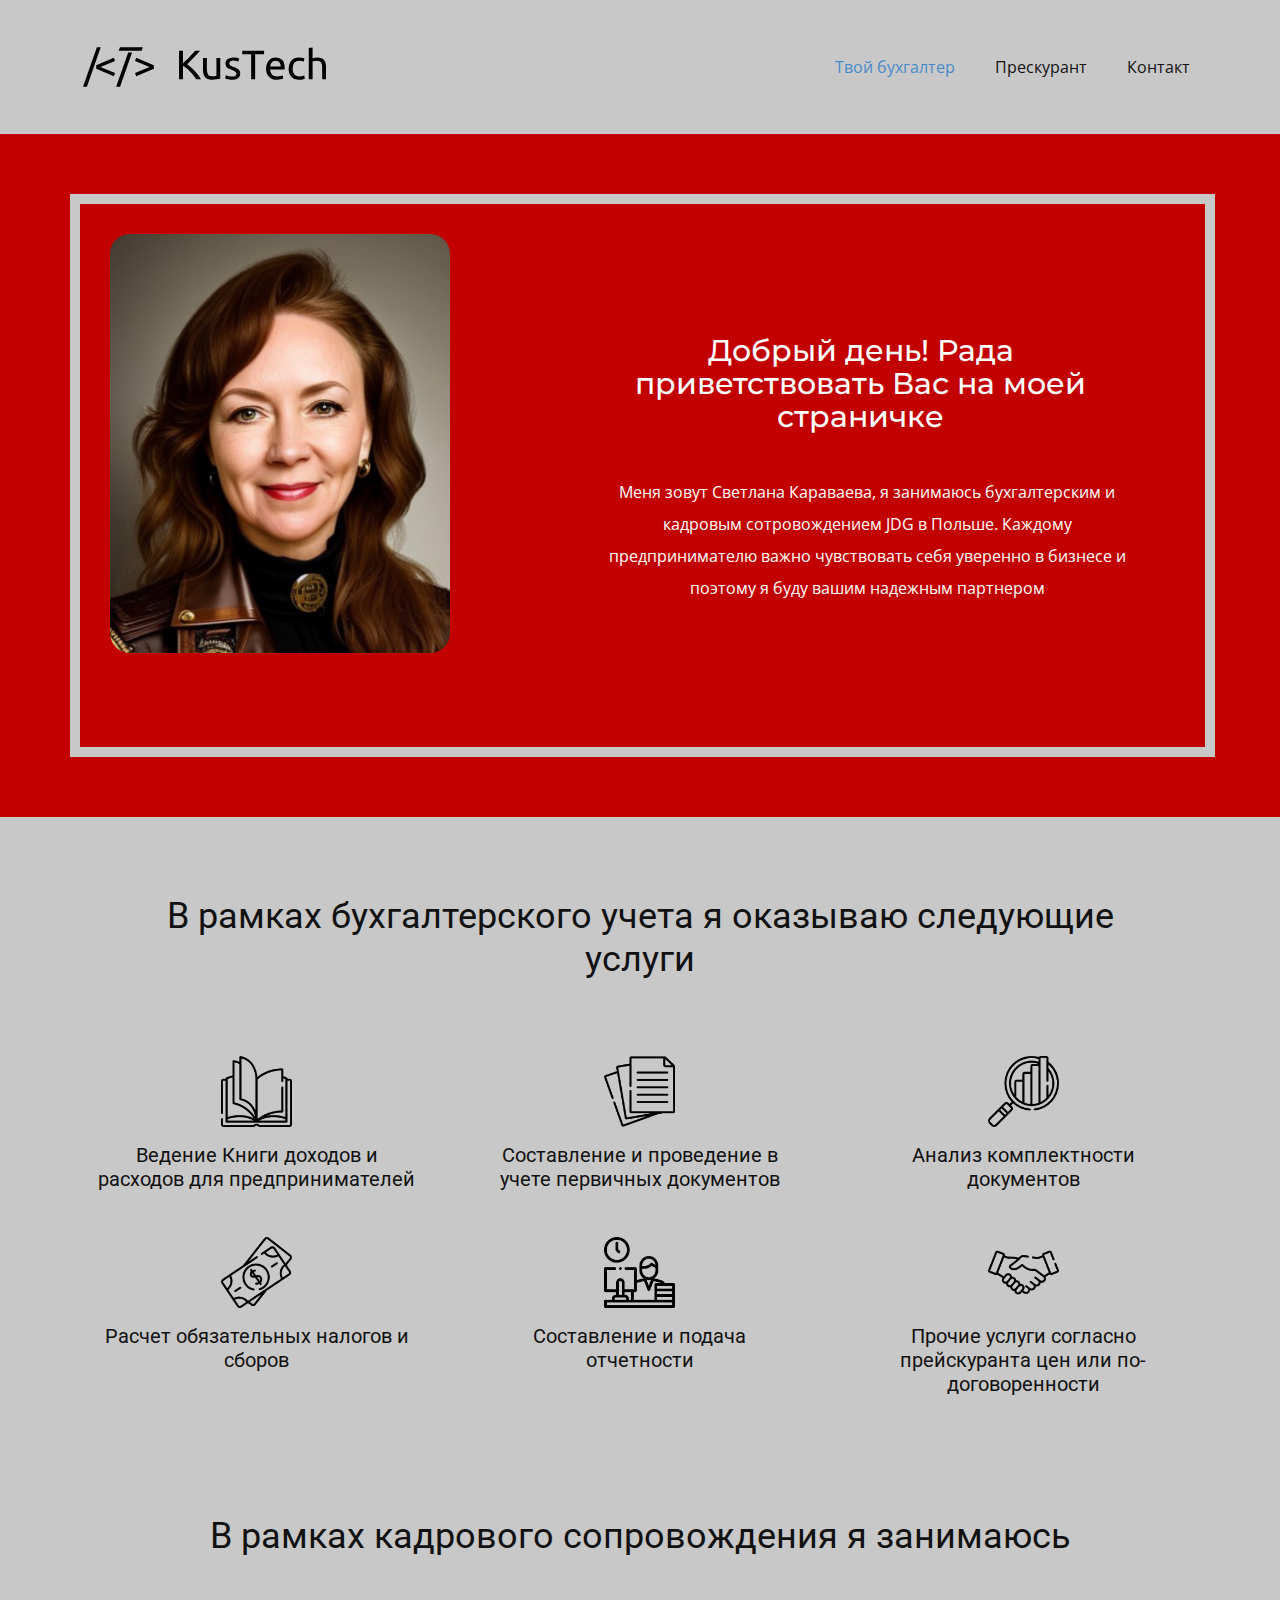
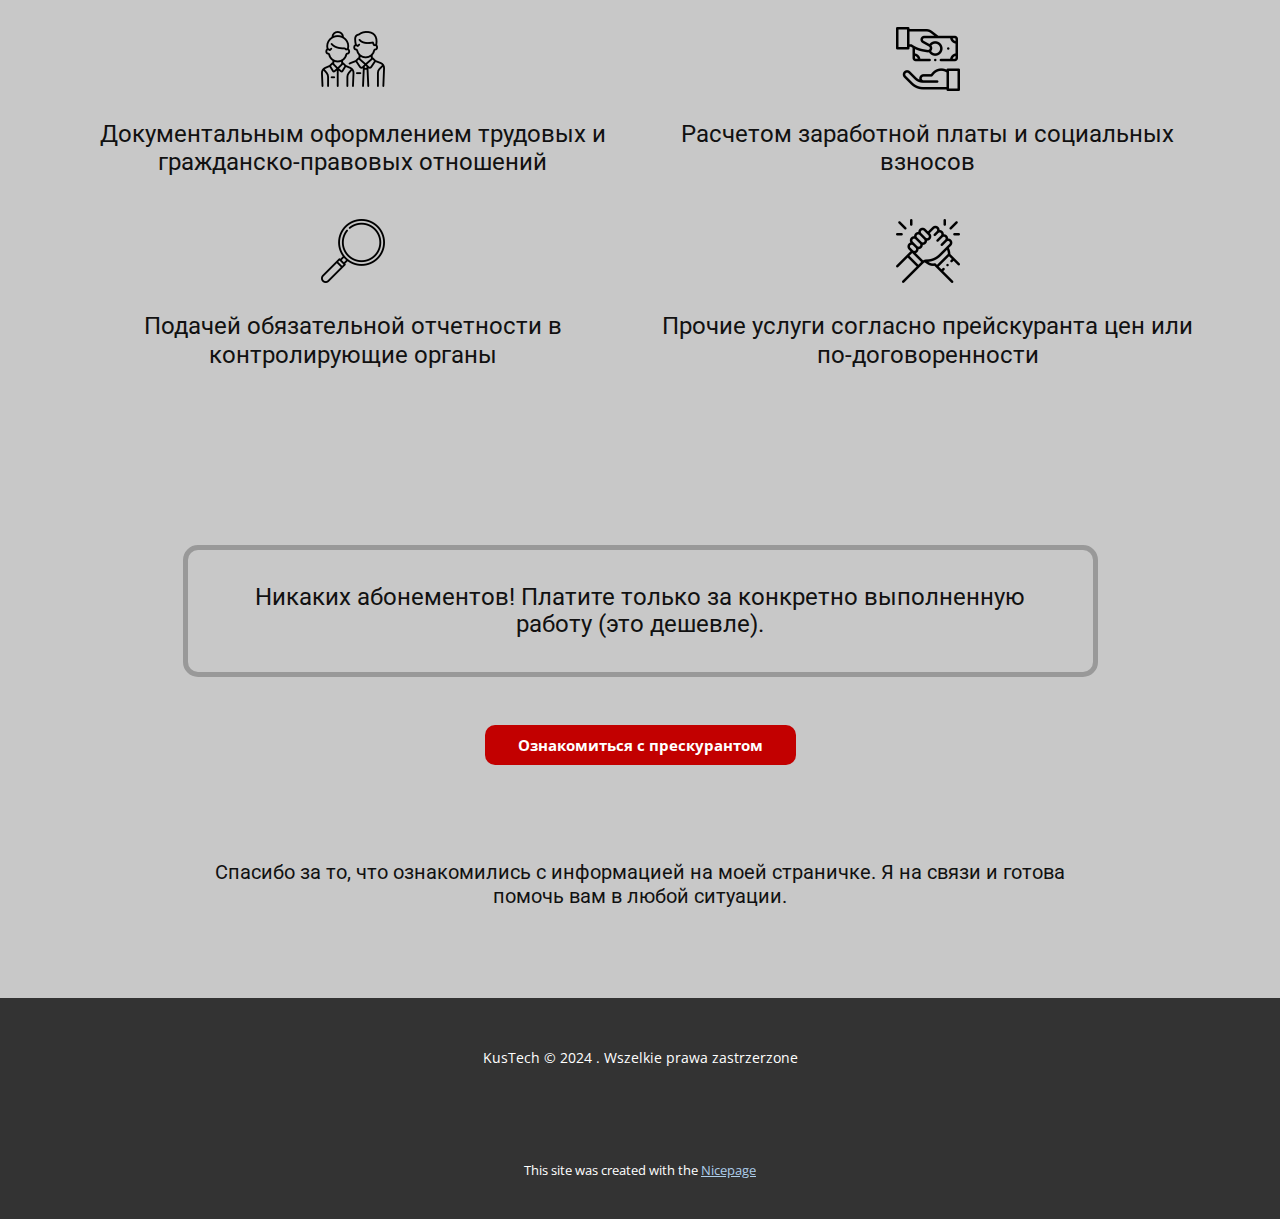
<file: index.html>
<!DOCTYPE html>
<html style="font-size: 16px;" lang="pl"><head>
    <meta name="viewport" content="width=device-width, initial-scale=1.0">
    <meta charset="utf-8">
    <meta name="keywords" content="​Добрый день! Рада приветствовать Вас на моей страничке, ​С ценами Вы можете ознакомиться ниже">
    <meta name="description" content="">
    <title>Твой бухгалтер</title>
    <link rel="stylesheet" href="nicepage.css" media="screen">
<link rel="stylesheet" href="index.css" media="screen">
    <script class="u-script" type="text/javascript" src="jquery-1.9.1.min.js" defer=""></script>
    <script class="u-script" type="text/javascript" src="nicepage.js" defer=""></script>
    <meta name="generator" content="Nicepage 6.20.0, nicepage.com">
    <link id="u-theme-google-font" rel="stylesheet" href="https://fonts.googleapis.com/css?family=Roboto:100,100i,300,300i,400,400i,500,500i,700,700i,900,900i|Open+Sans:300,300i,400,400i,500,500i,600,600i,700,700i,800,800i">
    <link id="u-page-google-font" rel="stylesheet" href="https://fonts.googleapis.com/css?family=Montserrat:100,100i,200,200i,300,300i,400,400i,500,500i,600,600i,700,700i,800,800i,900,900i">
    
    
    
    
    
    
    <script type="application/ld+json">{
		"@context": "http://schema.org",
		"@type": "Organization",
		"name": "",
		"url": "/",
		"logo": "images/kustech-auto-black.svg"
}</script>
    <meta name="theme-color" content="#478ac9">
    <meta property="og:title" content="Твой бухгалтер">
    <meta property="og:type" content="website">
    <link rel="canonical" href="/">
  <meta data-intl-tel-input-cdn-path="intlTelInput/"></head>
  <body data-home-page="https://website6371879.nicepage.io/Твой-бухгалтер.html?version=d1511f21-a489-b6e0-930d-5c57aea0eed2" data-home-page-title="Твой бухгалтер" data-path-to-root="./" data-include-products="false" class="u-body u-xl-mode" data-lang="pl"><header class="u-clearfix u-custom-color-1 u-header u-header" id="sec-e81c"><div class="u-clearfix u-sheet u-valign-middle-xs u-sheet-1">
        <a href="#" class="u-image u-logo u-image-1" data-image-width="300" data-image-height="129">
          <img src="images/kustech-auto-black.svg" class="u-logo-image u-logo-image-1">
        </a>
        <nav class="u-menu u-menu-dropdown u-offcanvas u-menu-1">
          <div class="menu-collapse" style="font-size: 1rem; letter-spacing: 0px;">
            <a class="u-button-style u-custom-left-right-menu-spacing u-custom-padding-bottom u-custom-top-bottom-menu-spacing u-nav-link u-text-active-palette-1-base u-text-hover-palette-2-base" href="#">
              <svg class="u-svg-link" viewBox="0 0 24 24"><use xlink:href="#menu-hamburger"></use></svg>
              <svg class="u-svg-content" version="1.1" id="menu-hamburger" viewBox="0 0 16 16" x="0px" y="0px" xmlns:xlink="http://www.w3.org/1999/xlink" xmlns="http://www.w3.org/2000/svg"><g><rect y="1" width="16" height="2"></rect><rect y="7" width="16" height="2"></rect><rect y="13" width="16" height="2"></rect>
</g></svg>
            </a>
          </div>
          <div class="u-nav-container">
            <ul class="u-nav u-unstyled u-nav-1"><li class="u-nav-item"><a class="u-button-style u-nav-link u-text-active-palette-1-base u-text-hover-palette-2-base" href="./" style="padding: 10px 20px;">Твой бухгалтер</a>
</li><li class="u-nav-item"><a class="u-button-style u-nav-link u-text-active-palette-1-base u-text-hover-palette-2-base" href="Прескурант.html" style="padding: 10px 20px;">Прескурант</a>
</li><li class="u-nav-item"><a class="u-button-style u-nav-link u-text-active-palette-1-base u-text-hover-palette-2-base" href="Контакт.html" style="padding: 10px 20px;">Контакт</a>
</li></ul>
          </div>
          <div class="u-nav-container-collapse">
            <div class="u-black u-container-style u-inner-container-layout u-opacity u-opacity-95 u-sidenav">
              <div class="u-inner-container-layout u-sidenav-overflow">
                <div class="u-menu-close"></div>
                <ul class="u-align-center u-nav u-popupmenu-items u-unstyled u-nav-2"><li class="u-nav-item"><a class="u-button-style u-nav-link" href="./">Твой бухгалтер</a>
</li><li class="u-nav-item"><a class="u-button-style u-nav-link" href="Прескурант.html">Прескурант</a>
</li><li class="u-nav-item"><a class="u-button-style u-nav-link" href="Контакт.html">Контакт</a>
</li></ul>
              </div>
            </div>
            <div class="u-black u-menu-overlay u-opacity u-opacity-70"></div>
          </div>
        </nav>
      </div></header>
    <section class="u-align-center u-clearfix u-container-align-center u-custom-color-2 u-section-1" id="carousel_7de6">
      <div class="u-clearfix u-sheet u-sheet-1">
        <div class="u-align-left u-border-10 u-border-custom-color-1 u-container-align-left u-container-align-left-lg u-container-align-left-md u-container-align-left-xl u-container-style u-expanded-width-md u-expanded-width-sm u-expanded-width-xs u-group u-shape-rectangle u-group-1">
          <div class="u-container-layout u-valign-top-md u-container-layout-1">
            <img class="u-image u-image-round u-radius u-image-1" src="images/IMG_5819.jpg" alt="" data-image-width="1170" data-image-height="1565">
            <h2 class="u-align-center u-custom-font u-font-montserrat u-text u-text-1"> Добрый день! Рада приветствовать Вас на моей страничке</h2>
            <p class="u-align-center u-text u-text-2"> Меня зовут Светлана Караваева, я занимаюсь бухгалтерским и кадровым&nbsp;сотровождением JDG в Польше. Каждому предпринимателю важно чувствовать себя&nbsp;уверенно в бизнесе и поэтому я буду вашим надежным партнером<br>
            </p>
          </div>
        </div>
      </div>
    </section>
    <section class="u-clearfix u-custom-color-1 u-section-2" id="sec-cb4b">
      <div class="u-clearfix u-sheet u-sheet-1">
        <h3 class="u-align-center u-text u-text-default u-text-1"> В рамках бухгалтерского учета я оказываю следующие услуги</h3>
        <div class="u-expanded-width u-list u-list-1">
          <div class="u-repeater u-repeater-1">
            <div class="u-container-style u-list-item u-repeater-item">
              <div class="u-container-layout u-similar-container u-valign-top u-container-layout-1"><span class="u-file-icon u-icon u-icon-1"><img src="images/2702134.png" alt=""></span>
                <h5 class="u-align-center u-text u-text-default u-text-2"> Ведение Книги доходов и расходов для предпринимателей</h5>
              </div>
            </div>
            <div class="u-container-style u-list-item u-repeater-item">
              <div class="u-container-layout u-similar-container u-valign-top u-container-layout-2"><span class="u-file-icon u-icon u-icon-2"><img src="images/2541979.png" alt=""></span>
                <h5 class="u-align-center u-text u-text-default u-text-3"> Составление и проведение в учете первичных документов</h5>
              </div>
            </div>
            <div class="u-container-style u-list-item u-repeater-item">
              <div class="u-container-layout u-similar-container u-valign-top u-container-layout-3"><span class="u-file-icon u-icon u-icon-3"><img src="images/998433.png" alt=""></span>
                <h5 class="u-align-center u-text u-text-default u-text-4"> Анализ комплектности документов</h5>
              </div>
            </div>
            <div class="u-container-style u-list-item u-repeater-item">
              <div class="u-container-layout u-similar-container u-valign-top u-container-layout-4"><span class="u-file-icon u-icon u-icon-4"><img src="images/2454282.png" alt=""></span>
                <h5 class="u-align-center u-text u-text-default u-text-5">Расчет обязательных налогов и сборов</h5>
              </div>
            </div>
            <div class="u-container-style u-list-item u-repeater-item">
              <div class="u-container-layout u-similar-container u-valign-top u-container-layout-5"><span class="u-file-icon u-icon u-icon-5"><img src="images/1584911.png" alt=""></span>
                <h5 class="u-align-center u-text u-text-default u-text-6"> Составление и подача отчетности</h5>
              </div>
            </div>
            <div class="u-container-style u-list-item u-repeater-item">
              <div class="u-container-layout u-similar-container u-valign-top u-container-layout-6"><span class="u-file-icon u-icon u-icon-6"><img src="images/3113031.png" alt=""></span>
                <h5 class="u-align-center u-text u-text-default u-text-7"> Прочие услуги согласно прейскуранта цен или по-договоренности</h5>
              </div>
            </div>
          </div>
        </div>
      </div>
    </section>
    <section class="u-clearfix u-custom-color-1 u-section-3" id="sec-be26">
      <div class="u-clearfix u-sheet u-sheet-1">
        <h3 class="u-align-center-sm u-align-center-xs u-text u-text-default u-text-1"> В рамках кадрового сопровождения я занимаюсь</h3>
        <div class="u-expanded-width u-list u-list-1">
          <div class="u-repeater u-repeater-1">
            <div class="u-container-style u-list-item u-repeater-item">
              <div class="u-container-layout u-similar-container u-valign-top u-container-layout-1"><span class="u-file-icon u-icon u-icon-1"><img src="images/554744.png" alt=""></span>
                <h4 class="u-align-center u-text u-text-default u-text-2"> Документальным оформлением трудовых и гражданско-правовых отношений</h4>
              </div>
            </div>
            <div class="u-container-style u-list-item u-repeater-item">
              <div class="u-container-layout u-similar-container u-valign-top u-container-layout-2"><span class="u-file-icon u-icon u-icon-2"><img src="images/2510727.png" alt=""></span>
                <h4 class="u-align-center u-text u-text-default u-text-3"> Расчетом заработной платы и социальных взносов</h4>
              </div>
            </div>
            <div class="u-container-style u-list-item u-repeater-item">
              <div class="u-container-layout u-similar-container u-valign-top u-container-layout-3"><span class="u-file-icon u-icon u-icon-3"><img src="images/2015241.png" alt=""></span>
                <h4 class="u-align-center u-text u-text-default u-text-4"> Подачей обязательной отчетности в контролирующие органы</h4>
              </div>
            </div>
            <div class="u-container-style u-list-item u-repeater-item">
              <div class="u-container-layout u-similar-container u-valign-top u-container-layout-4"><span class="u-file-icon u-icon u-icon-4"><img src="images/2597085.png" alt=""></span>
                <h4 class="u-align-center u-text u-text-default u-text-5"> Прочие услуги согласно прейскуранта цен или по-договоренности</h4>
              </div>
            </div>
          </div>
        </div>
      </div>
    </section>
    <section class="u-clearfix u-custom-color-1 u-section-4" id="sec-d4f7">
      <div class="u-clearfix u-sheet u-valign-middle-sm u-valign-middle-xs u-sheet-1">
        <div class="u-border-5 u-border-grey-40 u-container-align-center u-container-style u-expanded-width-sm u-expanded-width-xs u-group u-radius u-shape-round u-group-1">
          <div class="u-container-layout u-valign-middle u-container-layout-1">
            <h1 class="u-align-center u-text u-text-1"> Никаких абонементов! Платите только за конкретно выполненную работу (это дешевле).</h1>
          </div>
        </div>
        <a href="Прескурант.html" class="u-border-none u-btn u-btn-round u-button-style u-custom-color-2 u-hover-custom-color-2 u-radius u-btn-1">Ознакомиться с прескурантом</a>
        <h4 class="u-align-center u-text u-text-default u-text-2"> Спасибо за то, что ознакомились с информацией на моей страничке. Я на связи и готова <br>помочь вам в любой ситуации.
        </h4>
      </div>
    </section>
    
    
    
    <footer class="u-align-center u-clearfix u-container-align-center u-footer u-grey-80 u-footer" id="sec-0f86"><div class="u-clearfix u-sheet u-sheet-1">
        <p class="u-small-text u-text u-text-variant u-text-1"> KusTech ​©&nbsp;2024 . Wszelkie prawa zastrzerzone</p>
      </div></footer>
    <section class="u-backlink u-clearfix u-grey-80">
      <p class="u-text">
        <span>This site was created with the </span>
        <a class="u-link" href="https://nicepage.com/" target="_blank" rel="nofollow">
          <span>Nicepage</span>
        </a>
      </p>
    </section>
  
</body></html>
</file>
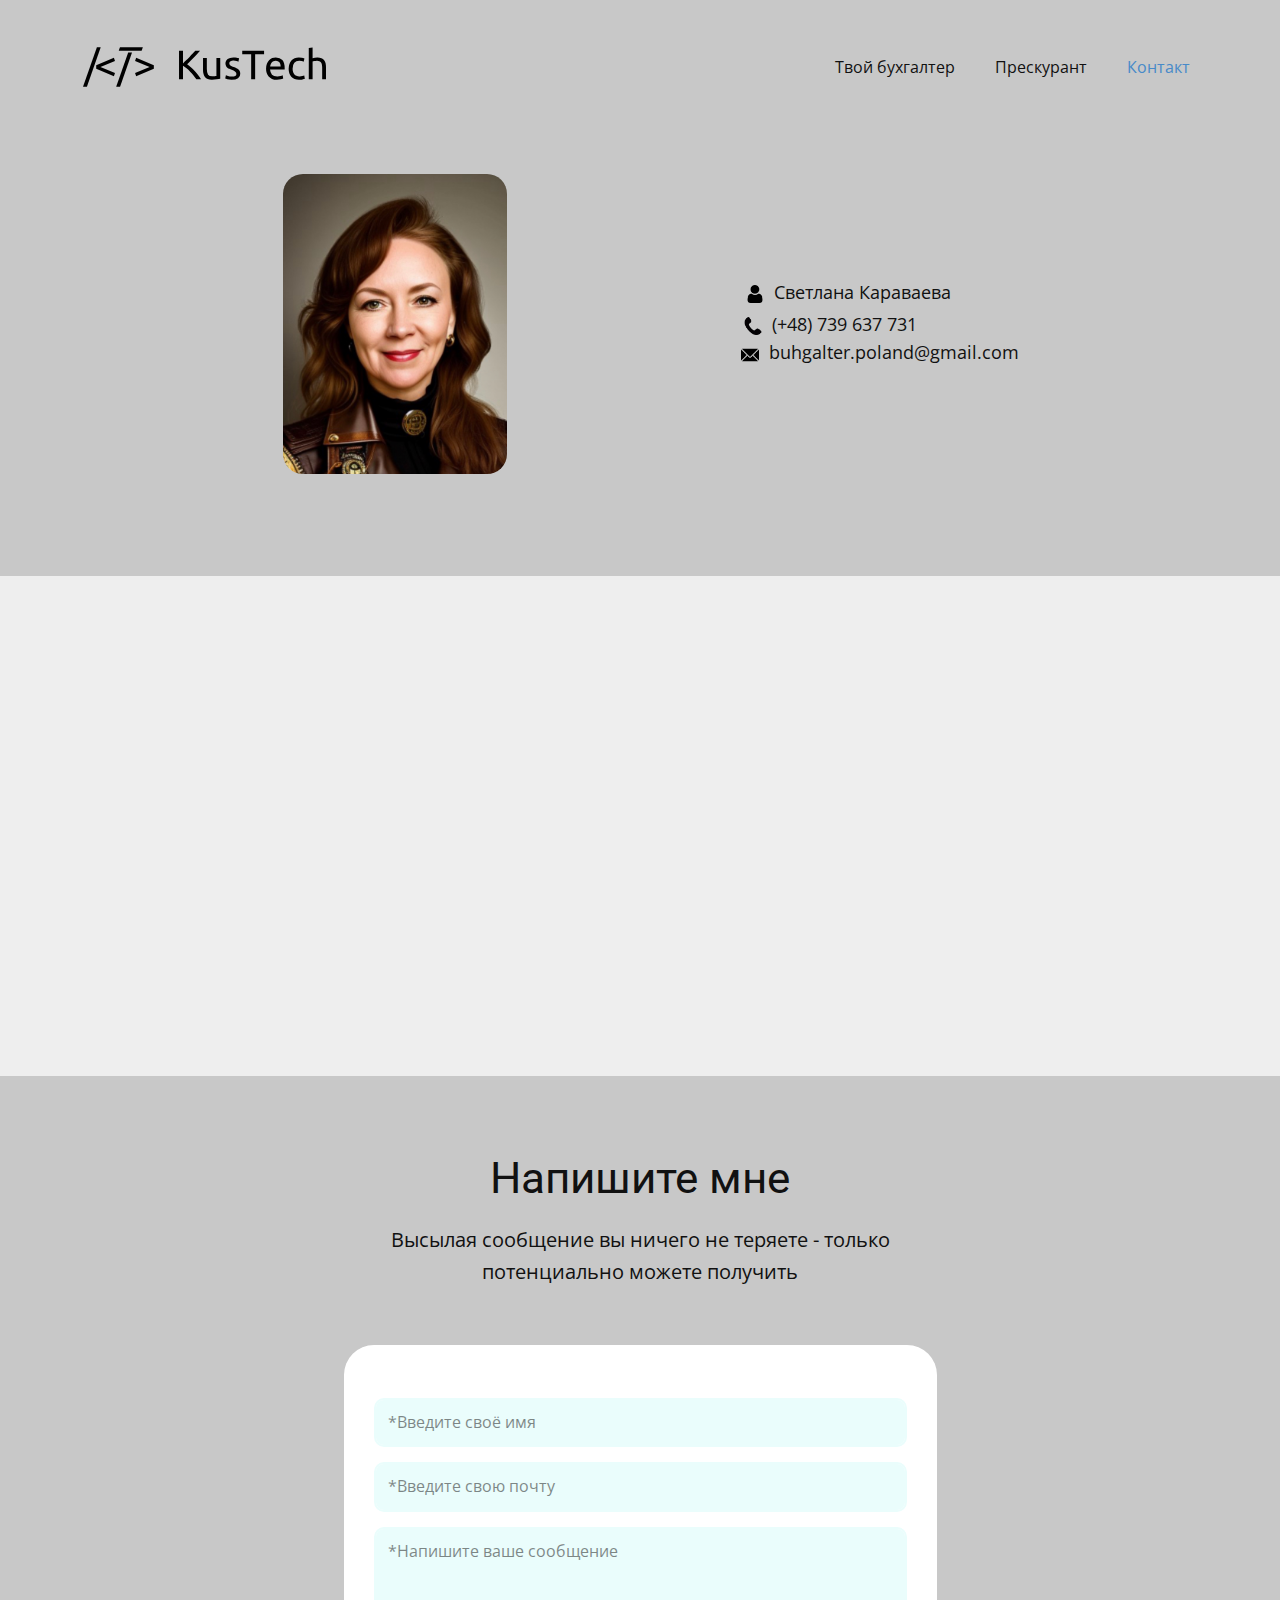
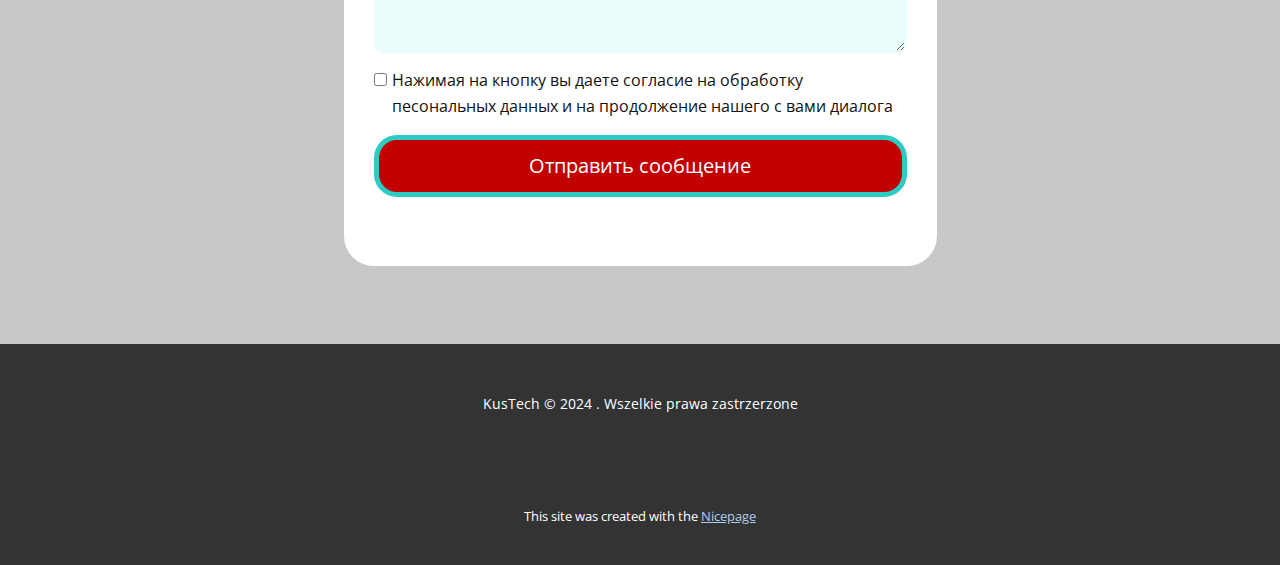
<file: Контакт.html>
<!DOCTYPE html>
<html style="font-size: 16px;" lang="pl"><head>
    <meta name="viewport" content="width=device-width, initial-scale=1.0">
    <meta charset="utf-8">
    <meta name="keywords" content="Напишите мне​">
    <meta name="description" content="">
    <title>Контакт</title>
    <link rel="stylesheet" href="nicepage.css" media="screen">
<link rel="stylesheet" href="Контакт.css" media="screen">
    <script class="u-script" type="text/javascript" src="jquery-1.9.1.min.js" defer=""></script>
    <script class="u-script" type="text/javascript" src="nicepage.js" defer=""></script>
    <meta name="generator" content="Nicepage 6.20.0, nicepage.com">
    <meta name="referrer" content="origin">
    <link id="u-theme-google-font" rel="stylesheet" href="https://fonts.googleapis.com/css?family=Roboto:100,100i,300,300i,400,400i,500,500i,700,700i,900,900i|Open+Sans:300,300i,400,400i,500,500i,600,600i,700,700i,800,800i">
    
    
    
    
    
    <script type="application/ld+json">{
		"@context": "http://schema.org",
		"@type": "Organization",
		"name": "",
		"logo": "images/kustech-auto-black.svg"
}</script>
    <meta name="theme-color" content="#478ac9">
    <meta property="og:title" content="Контакт">
    <meta property="og:type" content="website">
  <meta data-intl-tel-input-cdn-path="intlTelInput/"></head>
  <body data-path-to-root="./" data-include-products="false" class="u-body u-xl-mode" data-lang="pl"><header class="u-clearfix u-custom-color-1 u-header u-header" id="sec-e81c"><div class="u-clearfix u-sheet u-valign-middle-xs u-sheet-1">
        <a href="#" class="u-image u-logo u-image-1" data-image-width="300" data-image-height="129">
          <img src="images/kustech-auto-black.svg" class="u-logo-image u-logo-image-1">
        </a>
        <nav class="u-menu u-menu-dropdown u-offcanvas u-menu-1">
          <div class="menu-collapse" style="font-size: 1rem; letter-spacing: 0px;">
            <a class="u-button-style u-custom-left-right-menu-spacing u-custom-padding-bottom u-custom-top-bottom-menu-spacing u-nav-link u-text-active-palette-1-base u-text-hover-palette-2-base" href="#">
              <svg class="u-svg-link" viewBox="0 0 24 24"><use xlink:href="#menu-hamburger"></use></svg>
              <svg class="u-svg-content" version="1.1" id="menu-hamburger" viewBox="0 0 16 16" x="0px" y="0px" xmlns:xlink="http://www.w3.org/1999/xlink" xmlns="http://www.w3.org/2000/svg"><g><rect y="1" width="16" height="2"></rect><rect y="7" width="16" height="2"></rect><rect y="13" width="16" height="2"></rect>
</g></svg>
            </a>
          </div>
          <div class="u-nav-container">
            <ul class="u-nav u-unstyled u-nav-1"><li class="u-nav-item"><a class="u-button-style u-nav-link u-text-active-palette-1-base u-text-hover-palette-2-base" href="./" style="padding: 10px 20px;">Твой бухгалтер</a>
</li><li class="u-nav-item"><a class="u-button-style u-nav-link u-text-active-palette-1-base u-text-hover-palette-2-base" href="Прескурант.html" style="padding: 10px 20px;">Прескурант</a>
</li><li class="u-nav-item"><a class="u-button-style u-nav-link u-text-active-palette-1-base u-text-hover-palette-2-base" href="Контакт.html" style="padding: 10px 20px;">Контакт</a>
</li></ul>
          </div>
          <div class="u-nav-container-collapse">
            <div class="u-black u-container-style u-inner-container-layout u-opacity u-opacity-95 u-sidenav">
              <div class="u-inner-container-layout u-sidenav-overflow">
                <div class="u-menu-close"></div>
                <ul class="u-align-center u-nav u-popupmenu-items u-unstyled u-nav-2"><li class="u-nav-item"><a class="u-button-style u-nav-link" href="./">Твой бухгалтер</a>
</li><li class="u-nav-item"><a class="u-button-style u-nav-link" href="Прескурант.html">Прескурант</a>
</li><li class="u-nav-item"><a class="u-button-style u-nav-link" href="Контакт.html">Контакт</a>
</li></ul>
              </div>
            </div>
            <div class="u-black u-menu-overlay u-opacity u-opacity-70"></div>
          </div>
        </nav>
      </div></header>
    <section class="u-clearfix u-custom-color-1 u-section-1" id="sec-7e69">
      <div class="u-clearfix u-sheet u-sheet-1">
        <img class="u-image u-image-round u-radius u-image-1" src="images/IMG_5819.jpg" alt="" data-image-width="1170" data-image-height="1565">
        <p class="u-text u-text-default u-text-1"><span class="u-file-icon u-icon"><img src="images/1077114.png" alt=""></span>&nbsp; Светлана Караваева
        </p>
        <p class="u-text u-text-2"><span class="u-file-icon u-icon"><img src="images/1257.png" alt=""></span>&nbsp; (+48) 739 637 731
        </p>
        <p class="u-text u-text-default u-text-3"><span class="u-file-icon u-icon"><img src="images/542689.png" alt=""></span>&nbsp;​ buhgalter.poland@gmail.com
        </p>
      </div>
    </section>
    <section class="u-clearfix u-grey-light-2 u-typography-custom-page-typography-12--Map u-section-2" id="sec-318f">
      <div class="u-expanded u-grey-light-2 u-map">
        <div class="embed-responsive">
          <iframe class="embed-responsive-item" src="https://maps.google.com/maps?output=embed&amp;q=Powsi%C5%84ska%2031%2C%2002-903%20Warszawa&amp;t=m" data-map="[base64]"></iframe>
        </div>
      </div>
    </section>
    <section class="u-align-center u-clearfix u-container-align-center u-custom-color-1 u-section-3" id="carousel_2e0d">
      <div class="u-clearfix u-sheet u-valign-middle u-sheet-1">
        <h2 class="u-text u-text-default u-text-1">Напишите мне </h2>
        <p class="u-text u-text-2">Высылая сообщение вы ничего не теряете - только потенциально можете получить </p>
        <div class="u-align-center u-container-align-center u-container-style u-group u-radius-30 u-shape-round u-white u-group-1">
          <div class="u-container-layout u-container-layout-1">
            <div class="u-expanded-width u-form u-form-1">
              <form action="https://forms.nicepagesrv.com/v2/form/process" class="u-clearfix u-form-spacing-15 u-form-vertical u-inner-form" source="email" name="form" style="padding: 0px;">
                <div class="u-form-group u-form-name">
                  <label for="name-4c18" class="u-form-control-hidden u-label"></label>
                  <input type="text" placeholder="*Введите своё имя" id="name-4c18" name="name" class="u-border-2 u-border-palette-4-light-3 u-input u-input-rectangle u-palette-4-light-3 u-radius-10" required="">
                </div>
                <div class="u-form-email u-form-group">
                  <label for="email-4c18" class="u-form-control-hidden u-label"></label>
                  <input type="email" placeholder="*Введите свою почту" id="email-4c18" name="email" class="u-border-2 u-border-palette-4-light-3 u-input u-input-rectangle u-palette-4-light-3 u-radius-10" required="">
                </div>
                <div class="u-form-group u-form-message">
                  <label for="message-4c18" class="u-form-control-hidden u-label"></label>
                  <textarea placeholder="*Напишите ваше сообщение" rows="4" cols="50" id="message-4c18" name="message" class="u-border-2 u-border-palette-4-light-3 u-input u-input-rectangle u-palette-4-light-3 u-radius-10" required=""></textarea>
                </div>
                <div class="u-form-agree u-form-group u-form-group-4">
                  <label class="u-field-label"></label>
                  <input type="checkbox" id="agree-a472" name="agree" class="u-agree-checkbox u-field-input" required="">
                  <label for="agree-a472" class="u-block-3411-22 u-field-label" style="">Нажимая на кнопку вы даете согласие на обработку песональных данных и на продолжение нашего с вами диалога</label>
                </div>
                <div class="u-align-right u-form-group u-form-submit">
                  <a href="#" class="u-active-palette-4-light-1 u-border-5 u-border-active-palette-4-light-1 u-border-hover-palette-4-light-1 u-border-palette-4-base u-btn u-btn-round u-btn-submit u-button-style u-custom-color-2 u-hover-custom-color-2 u-radius u-btn-1">Отправить сообщение</a>
                  <input type="submit" value="submit" class="u-form-control-hidden">
                </div>
                <div class="u-form-send-message u-form-send-success"> Thank you! Your message has been sent. </div>
                <div class="u-form-send-error u-form-send-message"> Unable to send your message. Please fix errors then try again. </div>
                <input type="hidden" value="" name="recaptchaResponse">
                <input type="hidden" name="formServices" value="e59747b9-e959-cff0-6587-c3a100221edf">
              </form>
            </div>
          </div>
        </div>
      </div>
    </section>
    
    
    
    <footer class="u-align-center u-clearfix u-container-align-center u-footer u-grey-80 u-footer" id="sec-0f86"><div class="u-clearfix u-sheet u-sheet-1">
        <p class="u-small-text u-text u-text-variant u-text-1"> KusTech ​©&nbsp;2024 . Wszelkie prawa zastrzerzone</p>
      </div></footer>
    <section class="u-backlink u-clearfix u-grey-80">
      <p class="u-text">
        <span>This site was created with the </span>
        <a class="u-link" href="https://nicepage.com/" target="_blank" rel="nofollow">
          <span>Nicepage</span>
        </a>
      </p>
    </section>
  
</body></html>
</file>
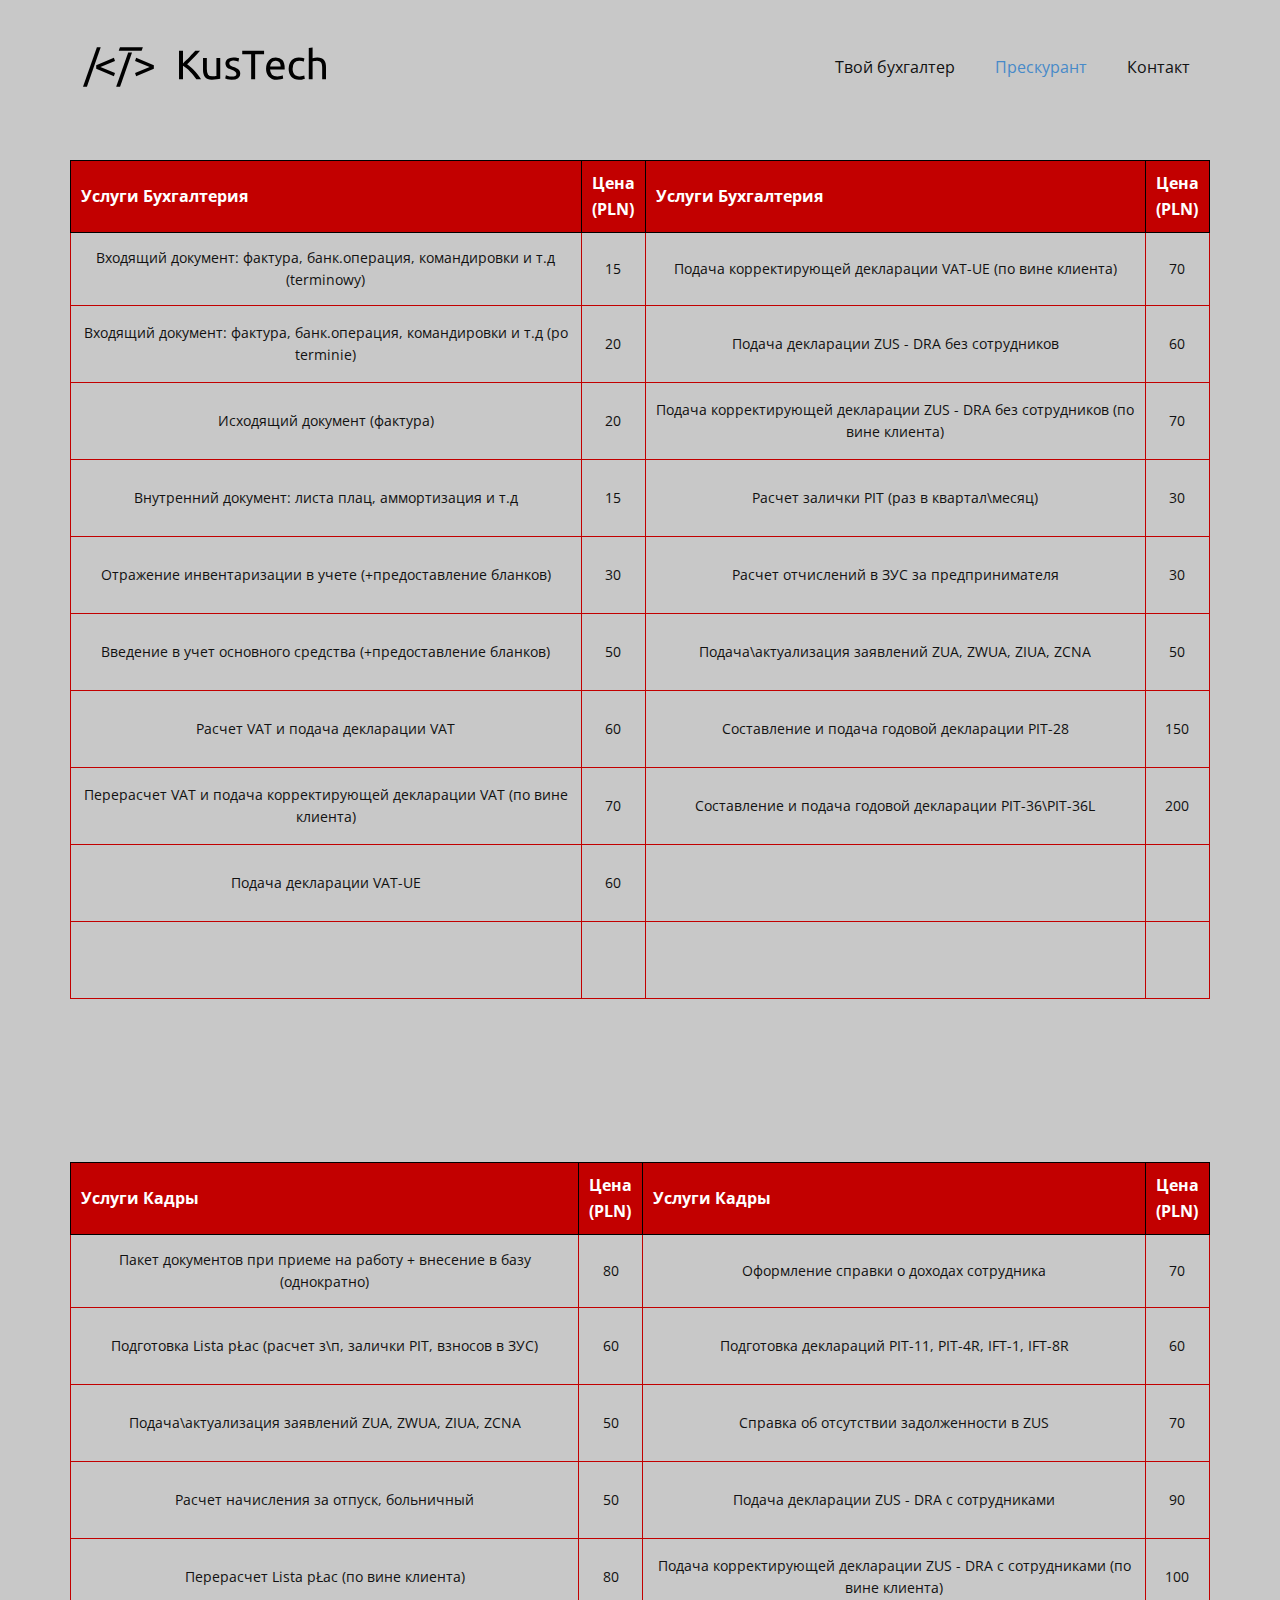
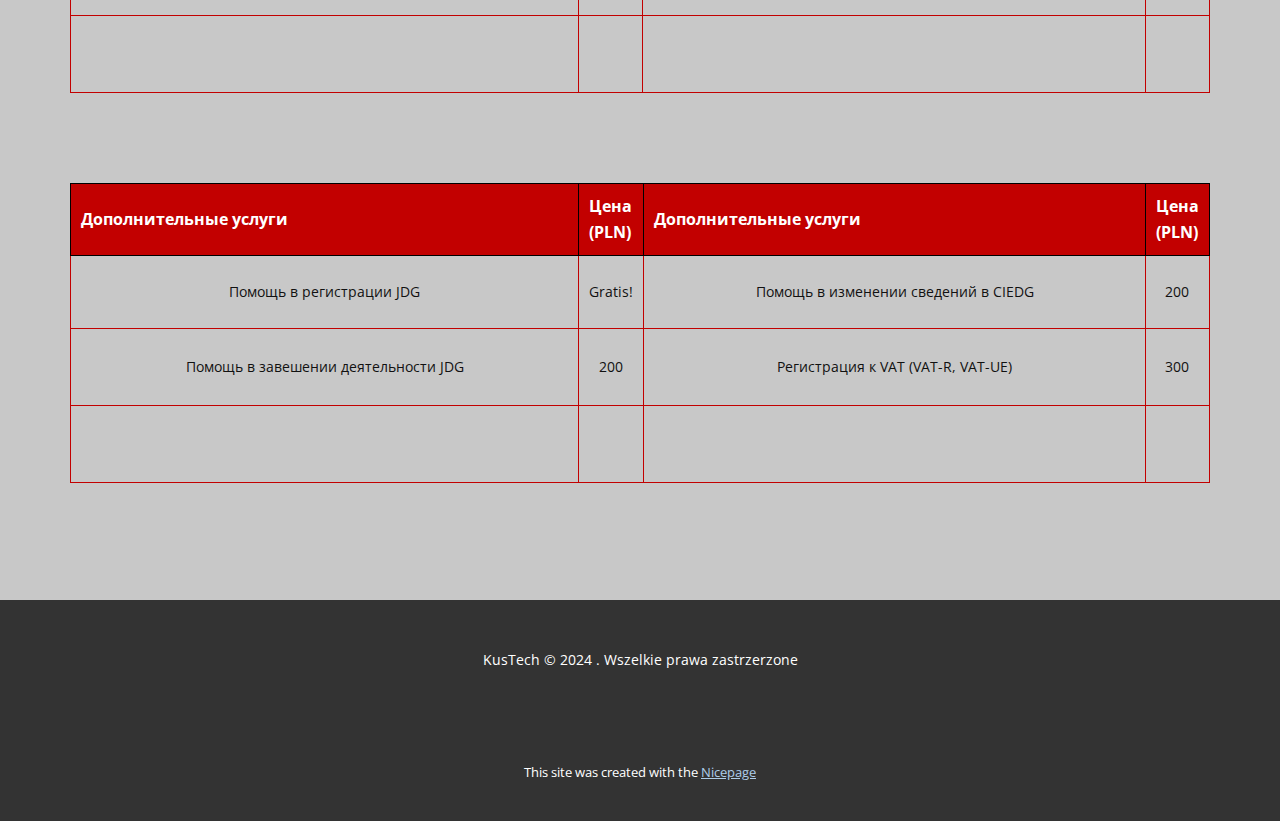
<file: Прескурант.html>
<!DOCTYPE html>
<html style="font-size: 16px;" lang="pl"><head>
    <meta name="viewport" content="width=device-width, initial-scale=1.0">
    <meta charset="utf-8">
    <meta name="keywords" content="">
    <meta name="description" content="">
    <title>Прескурант</title>
    <link rel="stylesheet" href="nicepage.css" media="screen">
<link rel="stylesheet" href="Прескурант.css" media="screen">
    <script class="u-script" type="text/javascript" src="jquery-1.9.1.min.js" defer=""></script>
    <script class="u-script" type="text/javascript" src="nicepage.js" defer=""></script>
    <meta name="generator" content="Nicepage 6.20.0, nicepage.com">
    <link id="u-theme-google-font" rel="stylesheet" href="https://fonts.googleapis.com/css?family=Roboto:100,100i,300,300i,400,400i,500,500i,700,700i,900,900i|Open+Sans:300,300i,400,400i,500,500i,600,600i,700,700i,800,800i">
    
    
    
    
    <script type="application/ld+json">{
		"@context": "http://schema.org",
		"@type": "Organization",
		"name": "",
		"logo": "images/kustech-auto-black.svg"
}</script>
    <meta name="theme-color" content="#478ac9">
    <meta property="og:title" content="Прескурант">
    <meta property="og:type" content="website">
  <meta data-intl-tel-input-cdn-path="intlTelInput/"></head>
  <body data-path-to-root="./" data-include-products="false" class="u-body u-xl-mode" data-lang="pl"><header class="u-clearfix u-custom-color-1 u-header u-header" id="sec-e81c"><div class="u-clearfix u-sheet u-valign-middle-xs u-sheet-1">
        <a href="#" class="u-image u-logo u-image-1" data-image-width="300" data-image-height="129">
          <img src="images/kustech-auto-black.svg" class="u-logo-image u-logo-image-1">
        </a>
        <nav class="u-menu u-menu-dropdown u-offcanvas u-menu-1">
          <div class="menu-collapse" style="font-size: 1rem; letter-spacing: 0px;">
            <a class="u-button-style u-custom-left-right-menu-spacing u-custom-padding-bottom u-custom-top-bottom-menu-spacing u-nav-link u-text-active-palette-1-base u-text-hover-palette-2-base" href="#">
              <svg class="u-svg-link" viewBox="0 0 24 24"><use xlink:href="#menu-hamburger"></use></svg>
              <svg class="u-svg-content" version="1.1" id="menu-hamburger" viewBox="0 0 16 16" x="0px" y="0px" xmlns:xlink="http://www.w3.org/1999/xlink" xmlns="http://www.w3.org/2000/svg"><g><rect y="1" width="16" height="2"></rect><rect y="7" width="16" height="2"></rect><rect y="13" width="16" height="2"></rect>
</g></svg>
            </a>
          </div>
          <div class="u-nav-container">
            <ul class="u-nav u-unstyled u-nav-1"><li class="u-nav-item"><a class="u-button-style u-nav-link u-text-active-palette-1-base u-text-hover-palette-2-base" href="./" style="padding: 10px 20px;">Твой бухгалтер</a>
</li><li class="u-nav-item"><a class="u-button-style u-nav-link u-text-active-palette-1-base u-text-hover-palette-2-base" href="Прескурант.html" style="padding: 10px 20px;">Прескурант</a>
</li><li class="u-nav-item"><a class="u-button-style u-nav-link u-text-active-palette-1-base u-text-hover-palette-2-base" href="Контакт.html" style="padding: 10px 20px;">Контакт</a>
</li></ul>
          </div>
          <div class="u-nav-container-collapse">
            <div class="u-black u-container-style u-inner-container-layout u-opacity u-opacity-95 u-sidenav">
              <div class="u-inner-container-layout u-sidenav-overflow">
                <div class="u-menu-close"></div>
                <ul class="u-align-center u-nav u-popupmenu-items u-unstyled u-nav-2"><li class="u-nav-item"><a class="u-button-style u-nav-link" href="./">Твой бухгалтер</a>
</li><li class="u-nav-item"><a class="u-button-style u-nav-link" href="Прескурант.html">Прескурант</a>
</li><li class="u-nav-item"><a class="u-button-style u-nav-link" href="Контакт.html">Контакт</a>
</li></ul>
              </div>
            </div>
            <div class="u-black u-menu-overlay u-opacity u-opacity-70"></div>
          </div>
        </nav>
      </div></header>
    <section class="u-align-center u-clearfix u-container-align-center u-custom-color-1 u-section-1" id="sec-3b79">
      <div class="u-clearfix u-sheet u-sheet-1">
        <div class="u-expanded-width u-table u-table-responsive u-table-1">
          <table class="u-table-entity u-table-entity-1">
            <colgroup>
              <col width="45.3%">
              <col width="5.1%">
              <col width="44.3%">
              <col width="5.3%">
            </colgroup>
            <thead class="u-black u-table-header u-table-header-1">
              <tr style="height: 65px;">
                <th class="u-border-1 u-border-black u-custom-color-2 u-table-cell u-table-cell-1">Услуги Бухгалтерия</th>
                <th class="u-border-1 u-border-black u-custom-color-2 u-table-cell u-table-cell-2">Цена (PLN)</th>
                <th class="u-border-1 u-border-black u-custom-color-2 u-table-cell u-table-cell-3"> Услуги Бухгалтерия</th>
                <th class="u-border-1 u-border-black u-custom-color-2 u-table-cell u-table-cell-4"> Цена (PLN)</th>
              </tr>
            </thead>
            <tbody class="u-align-center u-table-body u-table-body-1">
              <tr style="height: 73px;">
                <td class="u-border-1 u-border-custom-color-2 u-table-cell"> Входящий
  документ: фактура, банк.операция, командировки и т.д (terminowy) </td>
                <td class="u-border-1 u-border-custom-color-2 u-table-cell u-table-cell-6"> 15 </td>
                <td class="u-border-1 u-border-custom-color-2 u-table-cell"> Подача
  корректирующей декларации VAT-UE (по вине клиента) </td>
                <td class="u-border-1 u-border-custom-color-2 u-table-cell"> 70 </td>
              </tr>
              <tr style="height: 77px;">
                <td class="u-border-1 u-border-custom-color-2 u-table-cell"> Входящий
  документ: фактура, банк.операция, командировки и т.д (po terminie) </td>
                <td class="u-border-1 u-border-custom-color-2 u-table-cell u-table-cell-10"> 20 </td>
                <td class="u-border-1 u-border-custom-color-2 u-table-cell"> Подача
  декларации ZUS - DRA без сотрудников </td>
                <td class="u-border-1 u-border-custom-color-2 u-table-cell"> 60 </td>
              </tr>
              <tr style="height: 77px;">
                <td class="u-border-1 u-border-custom-color-2 u-table-cell"> Исходящий
  документ (фактура) </td>
                <td class="u-border-1 u-border-custom-color-2 u-table-cell u-table-cell-14"> 20</td>
                <td class="u-border-1 u-border-custom-color-2 u-table-cell"> Подача
  корректирующей декларации ZUS - DRA без сотрудников (по вине клиента) </td>
                <td class="u-border-1 u-border-custom-color-2 u-table-cell"> 70 </td>
              </tr>
              <tr style="height: 77px;">
                <td class="u-border-1 u-border-custom-color-2 u-table-cell"> Внутренний
  документ: листа плац, аммортизация и т.д </td>
                <td class="u-border-1 u-border-custom-color-2 u-table-cell u-table-cell-18"> 15 </td>
                <td class="u-border-1 u-border-custom-color-2 u-table-cell"> Расчет залички PIT (раз в квартал\месяц)</td>
                <td class="u-border-1 u-border-custom-color-2 u-table-cell"> 30 </td>
              </tr>
              <tr style="height: 77px;">
                <td class="u-border-1 u-border-custom-color-2 u-table-cell"> Отражение
  инвентаризации в учете (+предоставление бланков) </td>
                <td class="u-border-1 u-border-custom-color-2 u-table-cell"> 30 </td>
                <td class="u-border-1 u-border-custom-color-2 u-table-cell">Расчет отчислений в ЗУС за предпринимателя </td>
                <td class="u-border-1 u-border-custom-color-2 u-table-cell"> 30 </td>
              </tr>
              <tr style="height: 77px;">
                <td class="u-border-1 u-border-custom-color-2 u-table-cell"> Введение
  в учет основного средства (+предоставление бланков) </td>
                <td class="u-border-1 u-border-custom-color-2 u-table-cell"> 50 </td>
                <td class="u-border-1 u-border-custom-color-2 u-table-cell"> Подача\актуализация
  заявлений ZUA, ZWUA, ZIUA, ZCNA </td>
                <td class="u-border-1 u-border-custom-color-2 u-table-cell"> 50 </td>
              </tr>
              <tr style="height: 77px;">
                <td class="u-border-1 u-border-custom-color-2 u-table-cell"> Расчет
  VAT и подача декларации VAT </td>
                <td class="u-border-1 u-border-custom-color-2 u-table-cell"> 60 </td>
                <td class="u-border-1 u-border-custom-color-2 u-table-cell"> Составление
  и подача годовой декларации PIT-28 </td>
                <td class="u-border-1 u-border-custom-color-2 u-table-cell"> 150 </td>
              </tr>
              <tr style="height: 77px;">
                <td class="u-border-1 u-border-custom-color-2 u-table-cell"> Перерасчет
  VAT и подача корректирующей декларации VAT (по вине клиента) </td>
                <td class="u-border-1 u-border-custom-color-2 u-table-cell"> 70 </td>
                <td class="u-border-1 u-border-custom-color-2 u-table-cell"> Составление
  и подача годовой декларации PIT-36\PIT-36L </td>
                <td class="u-border-1 u-border-custom-color-2 u-table-cell"> 200 </td>
              </tr>
              <tr style="height: 77px;">
                <td class="u-border-1 u-border-custom-color-2 u-table-cell"> Подача
  декларации VAT-UE </td>
                <td class="u-border-1 u-border-custom-color-2 u-table-cell"> 60 </td>
                <td class="u-border-1 u-border-custom-color-2 u-table-cell"></td>
                <td class="u-border-1 u-border-custom-color-2 u-table-cell"></td>
              </tr>
              <tr style="height: 77px;">
                <td class="u-border-1 u-border-custom-color-2 u-table-cell"></td>
                <td class="u-border-1 u-border-custom-color-2 u-table-cell"></td>
                <td class="u-border-1 u-border-custom-color-2 u-table-cell"></td>
                <td class="u-border-1 u-border-custom-color-2 u-table-cell"></td>
              </tr>
            </tbody>
          </table>
        </div>
      </div>
    </section>
    <section class="u-align-center u-clearfix u-container-align-center u-custom-color-1 u-section-2" id="sec-0b25">
      <div class="u-clearfix u-sheet u-sheet-1">
        <div class="u-expanded-width u-table u-table-responsive u-table-1">
          <table class="u-table-entity u-table-entity-1">
            <colgroup>
              <col width="45%">
              <col width="5.4%">
              <col width="44.5%">
              <col width="5.1%">
            </colgroup>
            <thead class="u-black u-table-header u-table-header-1">
              <tr style="height: 65px;">
                <th class="u-border-1 u-border-black u-custom-color-2 u-table-cell u-table-cell-1">Услуги Кадры</th>
                <th class="u-border-1 u-border-black u-custom-color-2 u-table-cell u-table-cell-2">Цена (PLN)</th>
                <th class="u-border-1 u-border-black u-custom-color-2 u-table-cell u-table-cell-3"> Услуги Кадры</th>
                <th class="u-border-1 u-border-black u-custom-color-2 u-table-cell u-table-cell-4"> Цена (PLN)</th>
              </tr>
            </thead>
            <tbody class="u-align-center u-table-body u-table-body-1">
              <tr style="height: 73px;">
                <td class="u-border-1 u-border-custom-color-2 u-table-cell"> Пакет
  документов при приеме на работу + внесение в базу (однократно) </td>
                <td class="u-border-1 u-border-custom-color-2 u-table-cell u-table-cell-6">80</td>
                <td class="u-border-1 u-border-custom-color-2 u-table-cell"> Оформление
  справки о доходах сотрудника </td>
                <td class="u-border-1 u-border-custom-color-2 u-table-cell"> 70 </td>
              </tr>
              <tr style="height: 77px;">
                <td class="u-border-1 u-border-custom-color-2 u-table-cell"> Подготовка
  Lista pŁac (расчет з\п, залички PIT, взносов в ЗУС) </td>
                <td class="u-border-1 u-border-custom-color-2 u-table-cell u-table-cell-10">60</td>
                <td class="u-border-1 u-border-custom-color-2 u-table-cell"> Подготовка
  деклараций PIT-11, PIT-4R, IFT-1, IFT-8R </td>
                <td class="u-border-1 u-border-custom-color-2 u-table-cell"> 60 </td>
              </tr>
              <tr style="height: 77px;">
                <td class="u-border-1 u-border-custom-color-2 u-table-cell"> Подача\актуализация
  заявлений ZUA, ZWUA, ZIUA, ZCNA </td>
                <td class="u-border-1 u-border-custom-color-2 u-table-cell u-table-cell-14">50</td>
                <td class="u-border-1 u-border-custom-color-2 u-table-cell"> Справка
  об отсутствии задолженности в ZUS </td>
                <td class="u-border-1 u-border-custom-color-2 u-table-cell"> 70 </td>
              </tr>
              <tr style="height: 77px;">
                <td class="u-border-1 u-border-custom-color-2 u-table-cell"> Расчет
  начисления за отпуск, больничный </td>
                <td class="u-border-1 u-border-custom-color-2 u-table-cell u-table-cell-18">50</td>
                <td class="u-border-1 u-border-custom-color-2 u-table-cell"> Подача
  декларации ZUS - DRA с сотрудниками </td>
                <td class="u-border-1 u-border-custom-color-2 u-table-cell">90</td>
              </tr>
              <tr style="height: 77px;">
                <td class="u-border-1 u-border-custom-color-2 u-table-cell"> Перерасчет
  Lista pŁac (по вине клиента) </td>
                <td class="u-border-1 u-border-custom-color-2 u-table-cell">80</td>
                <td class="u-border-1 u-border-custom-color-2 u-table-cell"> Подача
  корректирующей декларации ZUS - DRA с сотрудниками (по вине клиента) </td>
                <td class="u-border-1 u-border-custom-color-2 u-table-cell"> 100</td>
              </tr>
              <tr style="height: 77px;">
                <td class="u-border-1 u-border-custom-color-2 u-table-cell"></td>
                <td class="u-border-1 u-border-custom-color-2 u-table-cell"></td>
                <td class="u-border-1 u-border-custom-color-2 u-table-cell"></td>
                <td class="u-border-1 u-border-custom-color-2 u-table-cell"></td>
              </tr>
            </tbody>
          </table>
        </div>
        <div class="u-expanded-width u-table u-table-responsive u-table-2">
          <table class="u-table-entity u-table-entity-2">
            <colgroup>
              <col width="45%">
              <col width="5.4%">
              <col width="44.4%">
              <col width="5.2%">
            </colgroup>
            <thead class="u-black u-table-header u-table-header-2">
              <tr style="height: 65px;">
                <th class="u-border-1 u-border-black u-custom-color-2 u-table-cell u-table-cell-29">Дополнительные услуги</th>
                <th class="u-border-1 u-border-black u-custom-color-2 u-table-cell u-table-cell-30">Цена (PLN)</th>
                <th class="u-border-1 u-border-black u-custom-color-2 u-table-cell u-table-cell-31"> Дополнительные услуги</th>
                <th class="u-border-1 u-border-black u-custom-color-2 u-table-cell u-table-cell-32"> Цена (PLN)</th>
              </tr>
            </thead>
            <tbody class="u-align-center u-table-body u-table-body-2">
              <tr style="height: 73px;">
                <td class="u-border-1 u-border-custom-color-2 u-table-cell"> Помощь в
  регистрации JDG </td>
                <td class="u-border-1 u-border-custom-color-2 u-table-cell u-table-cell-34">Gratis!</td>
                <td class="u-border-1 u-border-custom-color-2 u-table-cell"> Помощь в
  изменении сведений в CIEDG </td>
                <td class="u-border-1 u-border-custom-color-2 u-table-cell"> 200 </td>
              </tr>
              <tr style="height: 77px;">
                <td class="u-border-1 u-border-custom-color-2 u-table-cell"> Помощь в
  завешении деятельности JDG </td>
                <td class="u-border-1 u-border-custom-color-2 u-table-cell u-table-cell-38"> 200 </td>
                <td class="u-border-1 u-border-custom-color-2 u-table-cell"> Регистрация
  к VAT (VAT-R, VAT-UE) </td>
                <td class="u-border-1 u-border-custom-color-2 u-table-cell"> 300 </td>
              </tr>
              <tr style="height: 77px;">
                <td class="u-border-1 u-border-custom-color-2 u-table-cell"></td>
                <td class="u-border-1 u-border-custom-color-2 u-table-cell u-table-cell-42"></td>
                <td class="u-border-1 u-border-custom-color-2 u-table-cell"></td>
                <td class="u-border-1 u-border-custom-color-2 u-table-cell"></td>
              </tr>
            </tbody>
          </table>
        </div>
      </div>
    </section>
    
    
    
    <footer class="u-align-center u-clearfix u-container-align-center u-footer u-grey-80 u-footer" id="sec-0f86"><div class="u-clearfix u-sheet u-sheet-1">
        <p class="u-small-text u-text u-text-variant u-text-1"> KusTech ​©&nbsp;2024 . Wszelkie prawa zastrzerzone</p>
      </div></footer>
    <section class="u-backlink u-clearfix u-grey-80">
      <p class="u-text">
        <span>This site was created with the </span>
        <a class="u-link" href="https://nicepage.com/" target="_blank" rel="nofollow">
          <span>Nicepage</span>
        </a>
      </p>
    </section>
  
</body></html>
</file>
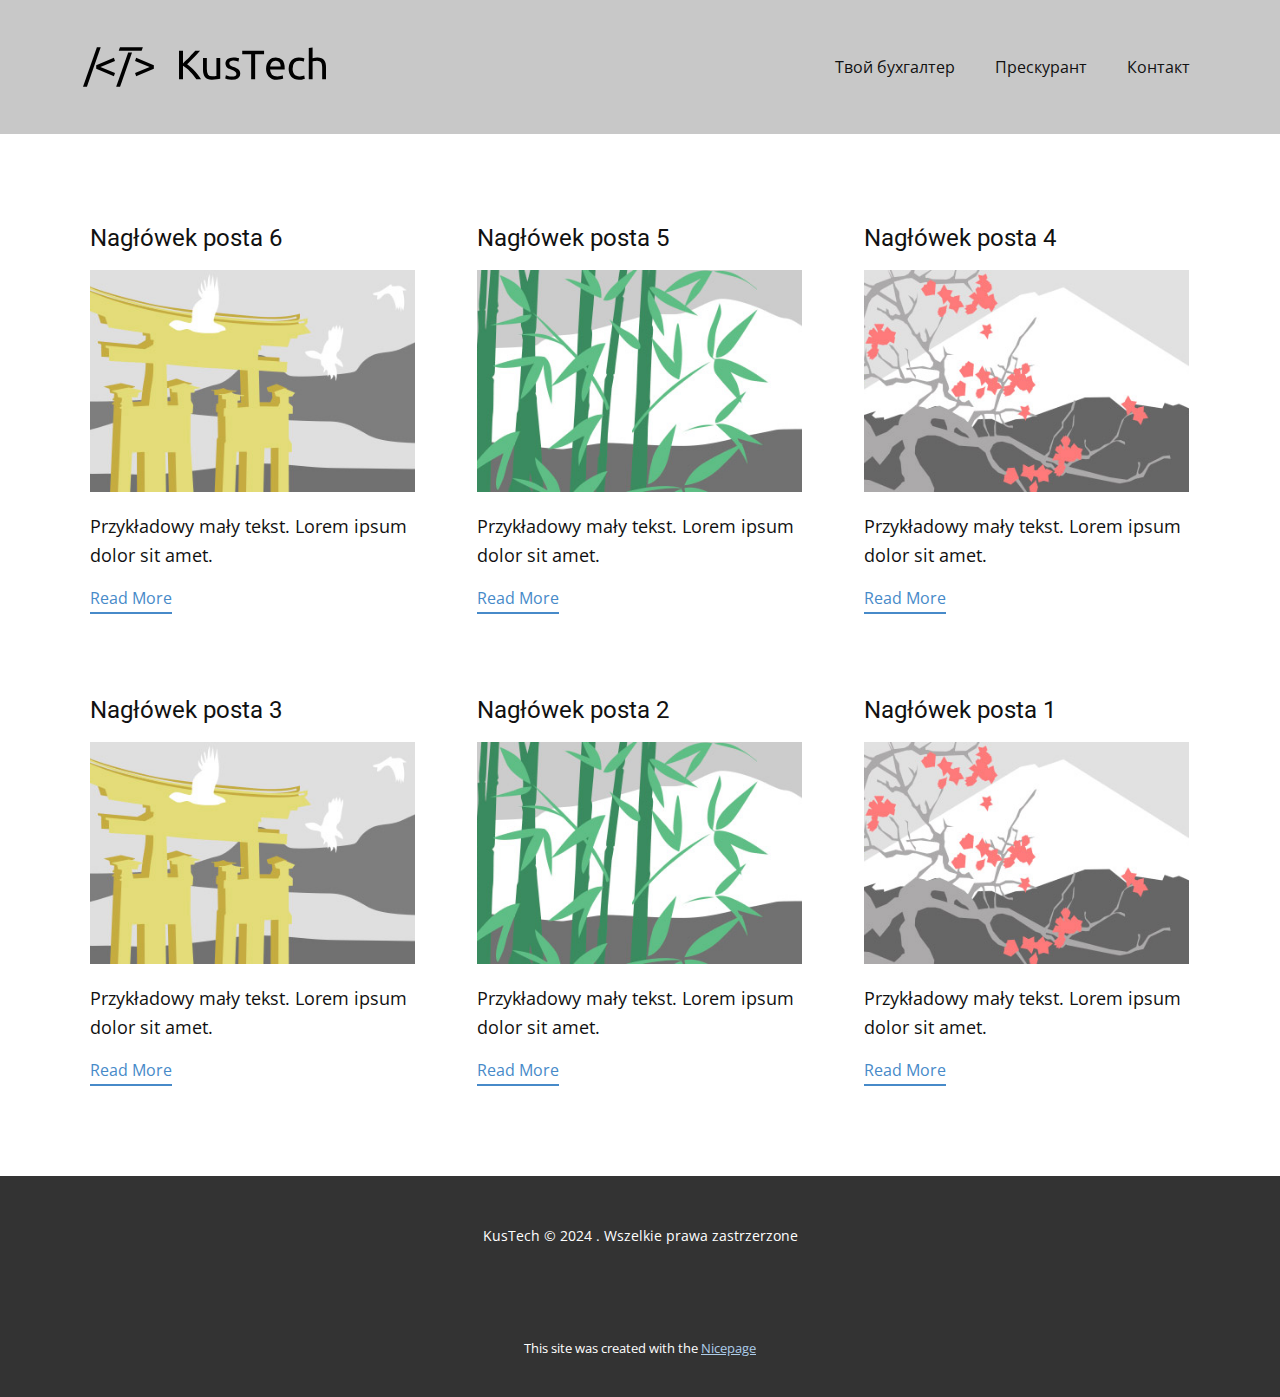
<file: blog/blog.html>
<!DOCTYPE html>
<html style="font-size: 16px;" lang="pl"><head>
    <meta name="viewport" content="width=device-width, initial-scale=1.0">
    <meta charset="utf-8">
    <meta name="keywords" content="">
    <meta name="description" content="">
    <title>Blog</title>
    <link rel="stylesheet" href="../nicepage.css" media="screen">
<link rel="stylesheet" href="../Blog-Template.css" media="screen">
    <script class="u-script" type="text/javascript" src="../jquery-1.9.1.min.js" defer=""></script>
    <script class="u-script" type="text/javascript" src="../nicepage.js" defer=""></script>
    <meta name="generator" content="Nicepage 6.20.0, nicepage.com">
    <link id="u-theme-google-font" rel="stylesheet" href="https://fonts.googleapis.com/css?family=Roboto:100,100i,300,300i,400,400i,500,500i,700,700i,900,900i|Open+Sans:300,300i,400,400i,500,500i,600,600i,700,700i,800,800i">
    
    
    
    <script type="application/ld+json">{
		"@context": "http://schema.org",
		"@type": "Organization",
		"name": "",
		"logo": "images/kustech-auto-black.svg"
}</script>
    <meta name="theme-color" content="#478ac9">
  <meta data-intl-tel-input-cdn-path="intlTelInput/"></head>
  <body data-path-to-root="./" data-include-products="false" class="u-body u-xl-mode" data-lang="pl"><header class="u-clearfix u-custom-color-1 u-header u-header" id="sec-e81c"><div class="u-clearfix u-sheet u-valign-middle-xs u-sheet-1">
        <a href="#" class="u-image u-logo u-image-1" data-image-width="300" data-image-height="129">
          <img src="../images/kustech-auto-black.svg" class="u-logo-image u-logo-image-1">
        </a>
        <nav class="u-menu u-menu-dropdown u-offcanvas u-menu-1">
          <div class="menu-collapse" style="font-size: 1rem; letter-spacing: 0px;">
            <a class="u-button-style u-custom-left-right-menu-spacing u-custom-padding-bottom u-custom-top-bottom-menu-spacing u-nav-link u-text-active-palette-1-base u-text-hover-palette-2-base" href="#">
              <svg class="u-svg-link" viewBox="0 0 24 24"><use xlink:href="#menu-hamburger"></use></svg>
              <svg class="u-svg-content" version="1.1" id="menu-hamburger" viewBox="0 0 16 16" x="0px" y="0px" xmlns:xlink="http://www.w3.org/1999/xlink" xmlns="http://www.w3.org/2000/svg"><g><rect y="1" width="16" height="2"></rect><rect y="7" width="16" height="2"></rect><rect y="13" width="16" height="2"></rect>
</g></svg>
            </a>
          </div>
          <div class="u-nav-container">
            <ul class="u-nav u-unstyled u-nav-1"><li class="u-nav-item"><a class="u-button-style u-nav-link u-text-active-palette-1-base u-text-hover-palette-2-base" href="../" style="padding: 10px 20px;">Твой бухгалтер</a>
</li><li class="u-nav-item"><a class="u-button-style u-nav-link u-text-active-palette-1-base u-text-hover-palette-2-base" href="../Прескурант.html" style="padding: 10px 20px;">Прескурант</a>
</li><li class="u-nav-item"><a class="u-button-style u-nav-link u-text-active-palette-1-base u-text-hover-palette-2-base" href="../Контакт.html" style="padding: 10px 20px;">Контакт</a>
</li></ul>
          </div>
          <div class="u-nav-container-collapse">
            <div class="u-black u-container-style u-inner-container-layout u-opacity u-opacity-95 u-sidenav">
              <div class="u-inner-container-layout u-sidenav-overflow">
                <div class="u-menu-close"></div>
                <ul class="u-align-center u-nav u-popupmenu-items u-unstyled u-nav-2"><li class="u-nav-item"><a class="u-button-style u-nav-link" href="../">Твой бухгалтер</a>
</li><li class="u-nav-item"><a class="u-button-style u-nav-link" href="../Прескурант.html">Прескурант</a>
</li><li class="u-nav-item"><a class="u-button-style u-nav-link" href="../Контакт.html">Контакт</a>
</li></ul>
              </div>
            </div>
            <div class="u-black u-menu-overlay u-opacity u-opacity-70"></div>
          </div>
        </nav>
      </div></header>
    <section class="u-clearfix u-section-1" id="sec-87cd">
      <div class="u-clearfix u-sheet u-valign-middle u-sheet-1"><!--blog--><!--blog_options_json--><!--{"type":"Recent","source":"","tags":"","count":""}--><!--/blog_options_json-->
        <div class="u-blog u-expanded-width u-repeater u-repeater-1"><!--blog_post-->
          <div class="u-blog-post u-container-style u-repeater-item u-white u-repeater-item-1">
            <div class="u-container-layout u-similar-container u-valign-top u-container-layout-1"><!--blog_post_header-->
              <h4 class="u-blog-control u-text u-text-1">
                <a class="u-post-header-link" href="../blog/post-5.html">Nagłówek posta 6 </a>
              </h4><!--/blog_post_header--><!--blog_post_image-->
              <a class="u-post-header-link" href="../blog/post-5.html"><img alt="" class="u-blog-control u-expanded-width u-image u-image-default u-image-1" src="../images/8ad73f3c.jpeg"></a><!--/blog_post_image--><!--blog_post_content-->
              <div class="u-blog-control u-post-content u-text u-text-2 fr-view">Przykładowy mały tekst. Lorem ipsum dolor sit amet.</div><!--/blog_post_content--><!--blog_post_readmore-->
              <a href="../blog/post-5.html" class="u-blog-control u-border-2 u-border-palette-1-base u-btn u-btn-rectangle u-button-style u-none u-btn-1"><!--blog_post_readmore_content--><!--options_json--><!--{"content":"Read More","defaultValue":"Dowiedz się więcej"}--><!--/options_json-->Read More<!--/blog_post_readmore_content--></a><!--/blog_post_readmore-->
            </div>
          </div><div class="u-blog-post u-container-style u-repeater-item u-video-cover u-white">
            <div class="u-container-layout u-similar-container u-valign-top u-container-layout-2"><!--blog_post_header-->
              <h4 class="u-blog-control u-text u-text-3">
                <a class="u-post-header-link" href="../blog/post-4.html">Nagłówek posta 5 </a>
              </h4><!--/blog_post_header--><!--blog_post_image-->
              <a class="u-post-header-link" href="../blog/post-4.html"><img alt="" class="u-blog-control u-expanded-width u-image u-image-default u-image-2" src="../images/68f64b9d.jpeg"></a><!--/blog_post_image--><!--blog_post_content-->
              <div class="u-blog-control u-post-content u-text u-text-4 fr-view">Przykładowy mały tekst. Lorem ipsum dolor sit amet.</div><!--/blog_post_content--><!--blog_post_readmore-->
              <a href="../blog/post-4.html" class="u-blog-control u-border-2 u-border-palette-1-base u-btn u-btn-rectangle u-button-style u-none u-btn-2"><!--blog_post_readmore_content--><!--options_json--><!--{"content":"Read More","defaultValue":"Dowiedz się więcej"}--><!--/options_json-->Read More<!--/blog_post_readmore_content--></a><!--/blog_post_readmore-->
            </div>
          </div><div class="u-blog-post u-container-style u-repeater-item u-video-cover u-white">
            <div class="u-container-layout u-similar-container u-valign-top u-container-layout-3"><!--blog_post_header-->
              <h4 class="u-blog-control u-text u-text-5">
                <a class="u-post-header-link" href="../blog/post-3.html">Nagłówek posta 4 </a>
              </h4><!--/blog_post_header--><!--blog_post_image-->
              <a class="u-post-header-link" href="../blog/post-3.html"><img alt="" class="u-blog-control u-expanded-width u-image u-image-default u-image-3" src="../images/0fd3416c.jpeg"></a><!--/blog_post_image--><!--blog_post_content-->
              <div class="u-blog-control u-post-content u-text u-text-6 fr-view">Przykładowy mały tekst. Lorem ipsum dolor sit amet.</div><!--/blog_post_content--><!--blog_post_readmore-->
              <a href="../blog/post-3.html" class="u-blog-control u-border-2 u-border-palette-1-base u-btn u-btn-rectangle u-button-style u-none u-btn-3"><!--blog_post_readmore_content--><!--options_json--><!--{"content":"Read More","defaultValue":"Dowiedz się więcej"}--><!--/options_json-->Read More<!--/blog_post_readmore_content--></a><!--/blog_post_readmore-->
            </div>
          </div><div class="u-blog-post u-container-style u-repeater-item u-white u-repeater-item-1">
            <div class="u-container-layout u-similar-container u-valign-top u-container-layout-1"><!--blog_post_header-->
              <h4 class="u-blog-control u-text u-text-1">
                <a class="u-post-header-link" href="../blog/post-2.html">Nagłówek posta 3 </a>
              </h4><!--/blog_post_header--><!--blog_post_image-->
              <a class="u-post-header-link" href="../blog/post-2.html"><img alt="" class="u-blog-control u-expanded-width u-image u-image-default u-image-1" src="../images/8ad73f3c.jpeg"></a><!--/blog_post_image--><!--blog_post_content-->
              <div class="u-blog-control u-post-content u-text u-text-2 fr-view">Przykładowy mały tekst. Lorem ipsum dolor sit amet.</div><!--/blog_post_content--><!--blog_post_readmore-->
              <a href="../blog/post-2.html" class="u-blog-control u-border-2 u-border-palette-1-base u-btn u-btn-rectangle u-button-style u-none u-btn-1"><!--blog_post_readmore_content--><!--options_json--><!--{"content":"Read More","defaultValue":"Dowiedz się więcej"}--><!--/options_json-->Read More<!--/blog_post_readmore_content--></a><!--/blog_post_readmore-->
            </div>
          </div><div class="u-blog-post u-container-style u-repeater-item u-video-cover u-white">
            <div class="u-container-layout u-similar-container u-valign-top u-container-layout-2"><!--blog_post_header-->
              <h4 class="u-blog-control u-text u-text-3">
                <a class="u-post-header-link" href="../blog/post-1.html">Nagłówek posta 2 </a>
              </h4><!--/blog_post_header--><!--blog_post_image-->
              <a class="u-post-header-link" href="../blog/post-1.html"><img alt="" class="u-blog-control u-expanded-width u-image u-image-default u-image-2" src="../images/68f64b9d.jpeg"></a><!--/blog_post_image--><!--blog_post_content-->
              <div class="u-blog-control u-post-content u-text u-text-4 fr-view">Przykładowy mały tekst. Lorem ipsum dolor sit amet.</div><!--/blog_post_content--><!--blog_post_readmore-->
              <a href="../blog/post-1.html" class="u-blog-control u-border-2 u-border-palette-1-base u-btn u-btn-rectangle u-button-style u-none u-btn-2"><!--blog_post_readmore_content--><!--options_json--><!--{"content":"Read More","defaultValue":"Dowiedz się więcej"}--><!--/options_json-->Read More<!--/blog_post_readmore_content--></a><!--/blog_post_readmore-->
            </div>
          </div><div class="u-blog-post u-container-style u-repeater-item u-video-cover u-white">
            <div class="u-container-layout u-similar-container u-valign-top u-container-layout-3"><!--blog_post_header-->
              <h4 class="u-blog-control u-text u-text-5">
                <a class="u-post-header-link" href="../blog/post.html">Nagłówek posta 1 </a>
              </h4><!--/blog_post_header--><!--blog_post_image-->
              <a class="u-post-header-link" href="../blog/post.html"><img alt="" class="u-blog-control u-expanded-width u-image u-image-default u-image-3" src="../images/0fd3416c.jpeg"></a><!--/blog_post_image--><!--blog_post_content-->
              <div class="u-blog-control u-post-content u-text u-text-6 fr-view">Przykładowy mały tekst. Lorem ipsum dolor sit amet.</div><!--/blog_post_content--><!--blog_post_readmore-->
              <a href="../blog/post.html" class="u-blog-control u-border-2 u-border-palette-1-base u-btn u-btn-rectangle u-button-style u-none u-btn-3"><!--blog_post_readmore_content--><!--options_json--><!--{"content":"Read More","defaultValue":"Dowiedz się więcej"}--><!--/options_json-->Read More<!--/blog_post_readmore_content--></a><!--/blog_post_readmore-->
            </div>
          </div><!--/blog_post--><!--blog_post-->
          <!--/blog_post--><!--blog_post-->
          <!--/blog_post-->
        </div><!--/blog-->
      </div>
    </section>
    
    
    
    <footer class="u-align-center u-clearfix u-container-align-center u-footer u-grey-80 u-footer" id="sec-0f86"><div class="u-clearfix u-sheet u-sheet-1">
        <p class="u-small-text u-text u-text-variant u-text-1"> KusTech ​©&nbsp;2024 . Wszelkie prawa zastrzerzone</p>
      </div></footer>
    <section class="u-backlink u-clearfix u-grey-80">
      <p class="u-text">
        <span>This site was created with the </span>
        <a class="u-link" href="https://nicepage.com/" target="_blank" rel="nofollow">
          <span>Nicepage</span>
        </a>
      </p>
    </section>
  
</body></html>
</file>
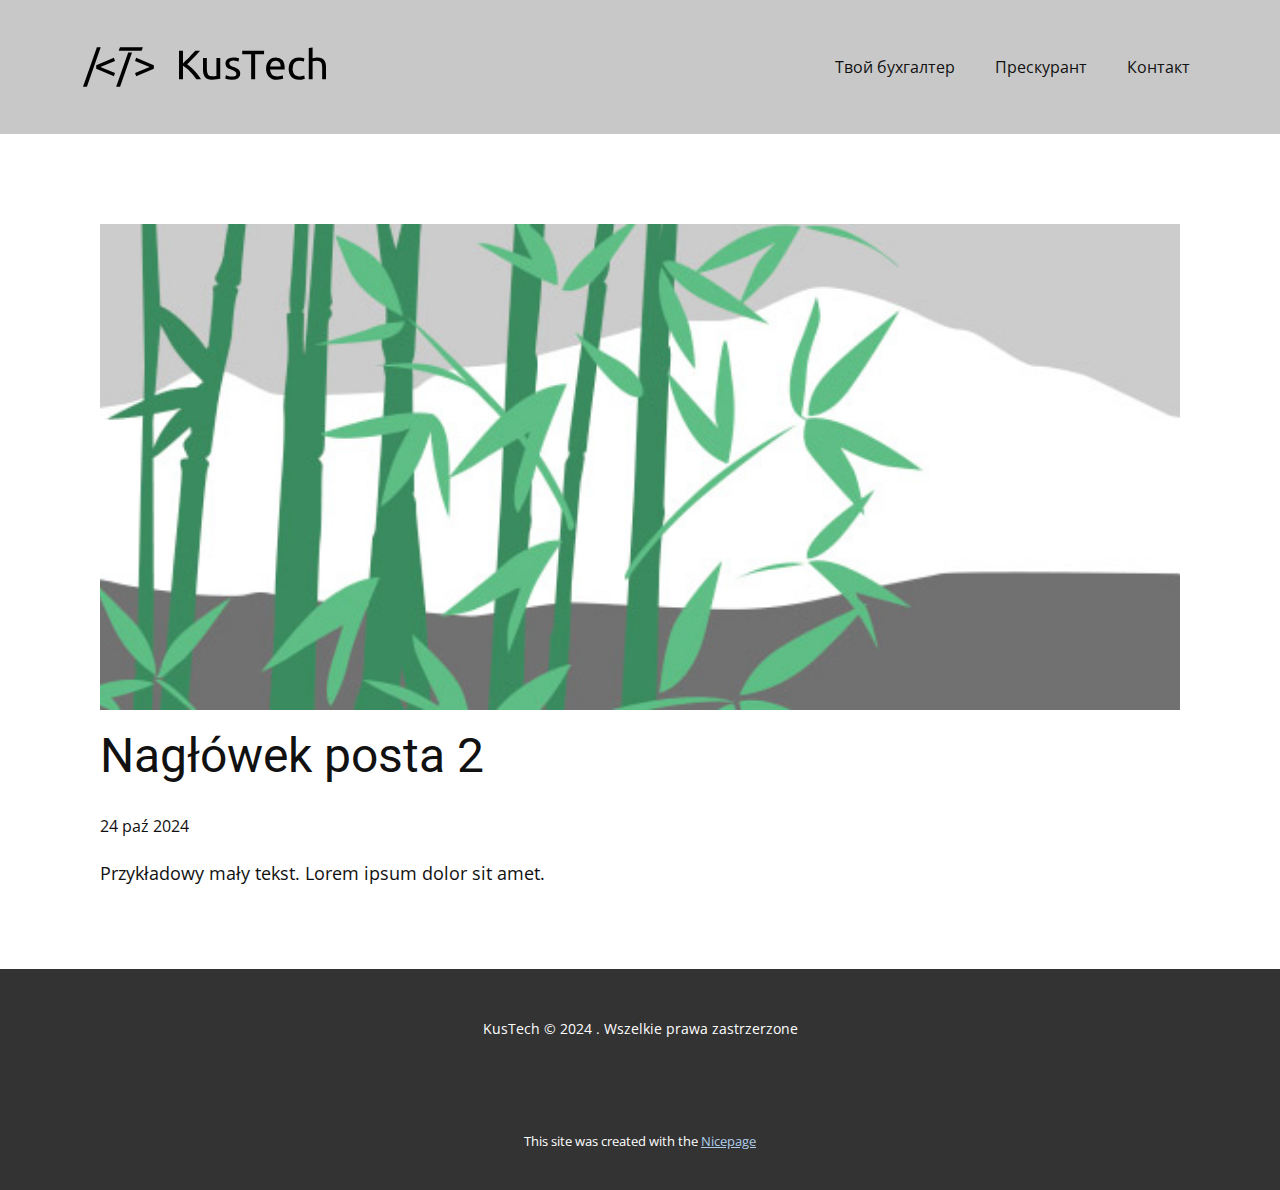
<file: blog/post-1.html>
<!DOCTYPE html>
<html style="font-size: 16px;" lang="pl"><head>
    <meta name="viewport" content="width=device-width, initial-scale=1.0">
    <meta charset="utf-8">
    <meta name="keywords" content="Nagłówek posta 1">
    <meta name="description" content="">
    <title>Nagłówek posta 2 </title>
    <link rel="stylesheet" href="../nicepage.css" media="screen">
<link rel="stylesheet" href="../Post-Template.css" media="screen">
    <script class="u-script" type="text/javascript" src="../jquery-1.9.1.min.js" defer=""></script>
    <script class="u-script" type="text/javascript" src="../nicepage.js" defer=""></script>
    <meta name="generator" content="Nicepage 6.20.0, nicepage.com">
    <link id="u-theme-google-font" rel="stylesheet" href="https://fonts.googleapis.com/css?family=Roboto:100,100i,300,300i,400,400i,500,500i,700,700i,900,900i|Open+Sans:300,300i,400,400i,500,500i,600,600i,700,700i,800,800i">
    
    
    
    <script type="application/ld+json">{
		"@context": "http://schema.org",
		"@type": "Organization",
		"name": "",
		"logo": "images/kustech-auto-black.svg"
}</script>
    <meta name="theme-color" content="#478ac9">
  <meta data-intl-tel-input-cdn-path="intlTelInput/"></head>
  <body data-path-to-root="./" data-include-products="false" class="u-body u-xl-mode" data-lang="pl"><header class="u-clearfix u-custom-color-1 u-header u-header" id="sec-e81c"><div class="u-clearfix u-sheet u-valign-middle-xs u-sheet-1">
        <a href="#" class="u-image u-logo u-image-1" data-image-width="300" data-image-height="129">
          <img src="../images/kustech-auto-black.svg" class="u-logo-image u-logo-image-1">
        </a>
        <nav class="u-menu u-menu-dropdown u-offcanvas u-menu-1">
          <div class="menu-collapse" style="font-size: 1rem; letter-spacing: 0px;">
            <a class="u-button-style u-custom-left-right-menu-spacing u-custom-padding-bottom u-custom-top-bottom-menu-spacing u-nav-link u-text-active-palette-1-base u-text-hover-palette-2-base" href="#">
              <svg class="u-svg-link" viewBox="0 0 24 24"><use xlink:href="#menu-hamburger"></use></svg>
              <svg class="u-svg-content" version="1.1" id="menu-hamburger" viewBox="0 0 16 16" x="0px" y="0px" xmlns:xlink="http://www.w3.org/1999/xlink" xmlns="http://www.w3.org/2000/svg"><g><rect y="1" width="16" height="2"></rect><rect y="7" width="16" height="2"></rect><rect y="13" width="16" height="2"></rect>
</g></svg>
            </a>
          </div>
          <div class="u-nav-container">
            <ul class="u-nav u-unstyled u-nav-1"><li class="u-nav-item"><a class="u-button-style u-nav-link u-text-active-palette-1-base u-text-hover-palette-2-base" href="../" style="padding: 10px 20px;">Твой бухгалтер</a>
</li><li class="u-nav-item"><a class="u-button-style u-nav-link u-text-active-palette-1-base u-text-hover-palette-2-base" href="../Прескурант.html" style="padding: 10px 20px;">Прескурант</a>
</li><li class="u-nav-item"><a class="u-button-style u-nav-link u-text-active-palette-1-base u-text-hover-palette-2-base" href="../Контакт.html" style="padding: 10px 20px;">Контакт</a>
</li></ul>
          </div>
          <div class="u-nav-container-collapse">
            <div class="u-black u-container-style u-inner-container-layout u-opacity u-opacity-95 u-sidenav">
              <div class="u-inner-container-layout u-sidenav-overflow">
                <div class="u-menu-close"></div>
                <ul class="u-align-center u-nav u-popupmenu-items u-unstyled u-nav-2"><li class="u-nav-item"><a class="u-button-style u-nav-link" href="../">Твой бухгалтер</a>
</li><li class="u-nav-item"><a class="u-button-style u-nav-link" href="../Прескурант.html">Прескурант</a>
</li><li class="u-nav-item"><a class="u-button-style u-nav-link" href="../Контакт.html">Контакт</a>
</li></ul>
              </div>
            </div>
            <div class="u-black u-menu-overlay u-opacity u-opacity-70"></div>
          </div>
        </nav>
      </div></header>
    <section class="u-align-center u-clearfix u-section-1" id="sec-0070">
      <div class="u-clearfix u-sheet u-valign-middle-md u-valign-middle-sm u-valign-middle-xs u-sheet-1"><!--post_details--><!--post_details_options_json--><!--{"source":""}--><!--/post_details_options_json--><!--blog_post-->
        <div class="u-container-style u-expanded-width u-post-details u-post-details-1">
          <div class="u-container-layout u-valign-middle u-container-layout-1"><!--blog_post_image-->
            <img alt="" class="u-blog-control u-expanded-width u-image u-image-default u-image-1" src="../images/68f64b9d.jpeg"><!--/blog_post_image--><!--blog_post_header-->
            <h2 class="u-blog-control u-text u-text-1">Nagłówek posta 2 </h2><!--/blog_post_header--><!--blog_post_metadata-->
            <div class="u-blog-control u-metadata u-metadata-1"><!--blog_post_metadata_date-->
              <span class="u-meta-date u-meta-icon">24 paź 2024</span><!--/blog_post_metadata_date--><!--blog_post_metadata_category-->
              <!--/blog_post_metadata_category--><!--blog_post_metadata_comments-->
              <!--/blog_post_metadata_comments-->
            </div><!--/blog_post_metadata--><!--blog_post_content-->
            <div class="u-align-justify u-blog-control u-post-content u-text u-text-2 fr-view">
  <p>Przykładowy mały tekst. Lorem ipsum dolor sit amet.</p>
  </div><!--/blog_post_content-->
          </div>
        </div><!--/blog_post--><!--/post_details-->
      </div>
    </section>
    
    
    
    <footer class="u-align-center u-clearfix u-container-align-center u-footer u-grey-80 u-footer" id="sec-0f86"><div class="u-clearfix u-sheet u-sheet-1">
        <p class="u-small-text u-text u-text-variant u-text-1"> KusTech ​©&nbsp;2024 . Wszelkie prawa zastrzerzone</p>
      </div></footer>
    <section class="u-backlink u-clearfix u-grey-80">
      <p class="u-text">
        <span>This site was created with the </span>
        <a class="u-link" href="https://nicepage.com/" target="_blank" rel="nofollow">
          <span>Nicepage</span>
        </a>
      </p>
    </section>
  
</body></html>
</file>
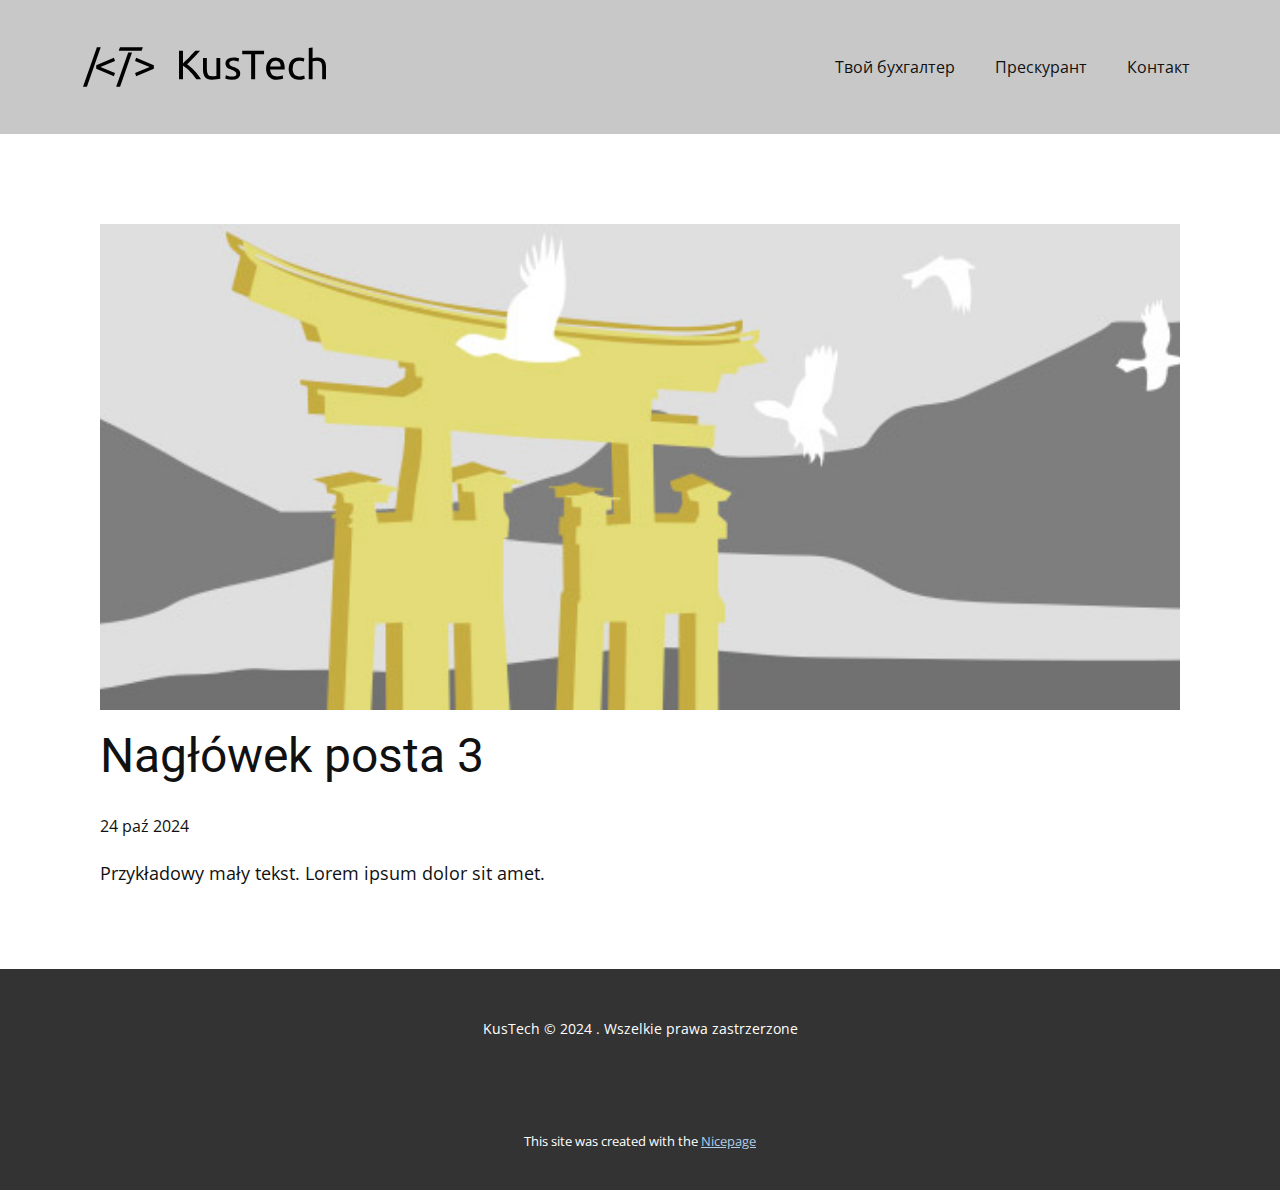
<file: blog/post-2.html>
<!DOCTYPE html>
<html style="font-size: 16px;" lang="pl"><head>
    <meta name="viewport" content="width=device-width, initial-scale=1.0">
    <meta charset="utf-8">
    <meta name="keywords" content="Nagłówek posta 1">
    <meta name="description" content="">
    <title>Nagłówek posta 3 </title>
    <link rel="stylesheet" href="../nicepage.css" media="screen">
<link rel="stylesheet" href="../Post-Template.css" media="screen">
    <script class="u-script" type="text/javascript" src="../jquery-1.9.1.min.js" defer=""></script>
    <script class="u-script" type="text/javascript" src="../nicepage.js" defer=""></script>
    <meta name="generator" content="Nicepage 6.20.0, nicepage.com">
    <link id="u-theme-google-font" rel="stylesheet" href="https://fonts.googleapis.com/css?family=Roboto:100,100i,300,300i,400,400i,500,500i,700,700i,900,900i|Open+Sans:300,300i,400,400i,500,500i,600,600i,700,700i,800,800i">
    
    
    
    <script type="application/ld+json">{
		"@context": "http://schema.org",
		"@type": "Organization",
		"name": "",
		"logo": "images/kustech-auto-black.svg"
}</script>
    <meta name="theme-color" content="#478ac9">
  <meta data-intl-tel-input-cdn-path="intlTelInput/"></head>
  <body data-path-to-root="./" data-include-products="false" class="u-body u-xl-mode" data-lang="pl"><header class="u-clearfix u-custom-color-1 u-header u-header" id="sec-e81c"><div class="u-clearfix u-sheet u-valign-middle-xs u-sheet-1">
        <a href="#" class="u-image u-logo u-image-1" data-image-width="300" data-image-height="129">
          <img src="../images/kustech-auto-black.svg" class="u-logo-image u-logo-image-1">
        </a>
        <nav class="u-menu u-menu-dropdown u-offcanvas u-menu-1">
          <div class="menu-collapse" style="font-size: 1rem; letter-spacing: 0px;">
            <a class="u-button-style u-custom-left-right-menu-spacing u-custom-padding-bottom u-custom-top-bottom-menu-spacing u-nav-link u-text-active-palette-1-base u-text-hover-palette-2-base" href="#">
              <svg class="u-svg-link" viewBox="0 0 24 24"><use xlink:href="#menu-hamburger"></use></svg>
              <svg class="u-svg-content" version="1.1" id="menu-hamburger" viewBox="0 0 16 16" x="0px" y="0px" xmlns:xlink="http://www.w3.org/1999/xlink" xmlns="http://www.w3.org/2000/svg"><g><rect y="1" width="16" height="2"></rect><rect y="7" width="16" height="2"></rect><rect y="13" width="16" height="2"></rect>
</g></svg>
            </a>
          </div>
          <div class="u-nav-container">
            <ul class="u-nav u-unstyled u-nav-1"><li class="u-nav-item"><a class="u-button-style u-nav-link u-text-active-palette-1-base u-text-hover-palette-2-base" href="../" style="padding: 10px 20px;">Твой бухгалтер</a>
</li><li class="u-nav-item"><a class="u-button-style u-nav-link u-text-active-palette-1-base u-text-hover-palette-2-base" href="../Прескурант.html" style="padding: 10px 20px;">Прескурант</a>
</li><li class="u-nav-item"><a class="u-button-style u-nav-link u-text-active-palette-1-base u-text-hover-palette-2-base" href="../Контакт.html" style="padding: 10px 20px;">Контакт</a>
</li></ul>
          </div>
          <div class="u-nav-container-collapse">
            <div class="u-black u-container-style u-inner-container-layout u-opacity u-opacity-95 u-sidenav">
              <div class="u-inner-container-layout u-sidenav-overflow">
                <div class="u-menu-close"></div>
                <ul class="u-align-center u-nav u-popupmenu-items u-unstyled u-nav-2"><li class="u-nav-item"><a class="u-button-style u-nav-link" href="../">Твой бухгалтер</a>
</li><li class="u-nav-item"><a class="u-button-style u-nav-link" href="../Прескурант.html">Прескурант</a>
</li><li class="u-nav-item"><a class="u-button-style u-nav-link" href="../Контакт.html">Контакт</a>
</li></ul>
              </div>
            </div>
            <div class="u-black u-menu-overlay u-opacity u-opacity-70"></div>
          </div>
        </nav>
      </div></header>
    <section class="u-align-center u-clearfix u-section-1" id="sec-0070">
      <div class="u-clearfix u-sheet u-valign-middle-md u-valign-middle-sm u-valign-middle-xs u-sheet-1"><!--post_details--><!--post_details_options_json--><!--{"source":""}--><!--/post_details_options_json--><!--blog_post-->
        <div class="u-container-style u-expanded-width u-post-details u-post-details-1">
          <div class="u-container-layout u-valign-middle u-container-layout-1"><!--blog_post_image-->
            <img alt="" class="u-blog-control u-expanded-width u-image u-image-default u-image-1" src="../images/8ad73f3c.jpeg"><!--/blog_post_image--><!--blog_post_header-->
            <h2 class="u-blog-control u-text u-text-1">Nagłówek posta 3 </h2><!--/blog_post_header--><!--blog_post_metadata-->
            <div class="u-blog-control u-metadata u-metadata-1"><!--blog_post_metadata_date-->
              <span class="u-meta-date u-meta-icon">24 paź 2024</span><!--/blog_post_metadata_date--><!--blog_post_metadata_category-->
              <!--/blog_post_metadata_category--><!--blog_post_metadata_comments-->
              <!--/blog_post_metadata_comments-->
            </div><!--/blog_post_metadata--><!--blog_post_content-->
            <div class="u-align-justify u-blog-control u-post-content u-text u-text-2 fr-view">
  <p>Przykładowy mały tekst. Lorem ipsum dolor sit amet.</p>
  </div><!--/blog_post_content-->
          </div>
        </div><!--/blog_post--><!--/post_details-->
      </div>
    </section>
    
    
    
    <footer class="u-align-center u-clearfix u-container-align-center u-footer u-grey-80 u-footer" id="sec-0f86"><div class="u-clearfix u-sheet u-sheet-1">
        <p class="u-small-text u-text u-text-variant u-text-1"> KusTech ​©&nbsp;2024 . Wszelkie prawa zastrzerzone</p>
      </div></footer>
    <section class="u-backlink u-clearfix u-grey-80">
      <p class="u-text">
        <span>This site was created with the </span>
        <a class="u-link" href="https://nicepage.com/" target="_blank" rel="nofollow">
          <span>Nicepage</span>
        </a>
      </p>
    </section>
  
</body></html>
</file>
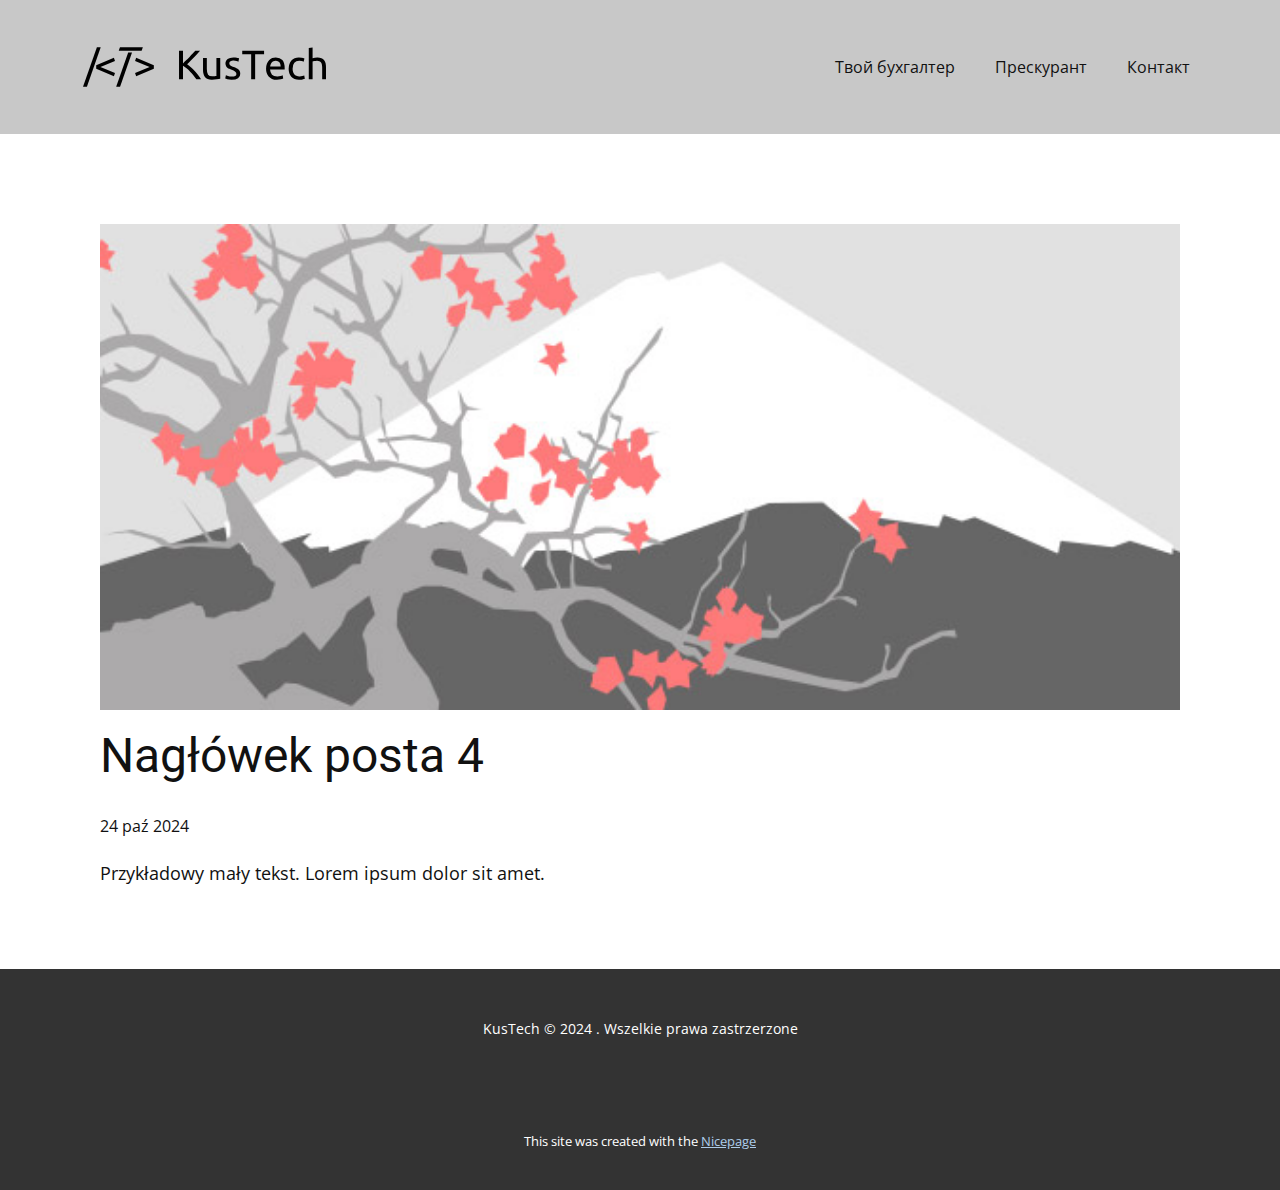
<file: blog/post-3.html>
<!DOCTYPE html>
<html style="font-size: 16px;" lang="pl"><head>
    <meta name="viewport" content="width=device-width, initial-scale=1.0">
    <meta charset="utf-8">
    <meta name="keywords" content="Nagłówek posta 1">
    <meta name="description" content="">
    <title>Nagłówek posta 4 </title>
    <link rel="stylesheet" href="../nicepage.css" media="screen">
<link rel="stylesheet" href="../Post-Template.css" media="screen">
    <script class="u-script" type="text/javascript" src="../jquery-1.9.1.min.js" defer=""></script>
    <script class="u-script" type="text/javascript" src="../nicepage.js" defer=""></script>
    <meta name="generator" content="Nicepage 6.20.0, nicepage.com">
    <link id="u-theme-google-font" rel="stylesheet" href="https://fonts.googleapis.com/css?family=Roboto:100,100i,300,300i,400,400i,500,500i,700,700i,900,900i|Open+Sans:300,300i,400,400i,500,500i,600,600i,700,700i,800,800i">
    
    
    
    <script type="application/ld+json">{
		"@context": "http://schema.org",
		"@type": "Organization",
		"name": "",
		"logo": "images/kustech-auto-black.svg"
}</script>
    <meta name="theme-color" content="#478ac9">
  <meta data-intl-tel-input-cdn-path="intlTelInput/"></head>
  <body data-path-to-root="./" data-include-products="false" class="u-body u-xl-mode" data-lang="pl"><header class="u-clearfix u-custom-color-1 u-header u-header" id="sec-e81c"><div class="u-clearfix u-sheet u-valign-middle-xs u-sheet-1">
        <a href="#" class="u-image u-logo u-image-1" data-image-width="300" data-image-height="129">
          <img src="../images/kustech-auto-black.svg" class="u-logo-image u-logo-image-1">
        </a>
        <nav class="u-menu u-menu-dropdown u-offcanvas u-menu-1">
          <div class="menu-collapse" style="font-size: 1rem; letter-spacing: 0px;">
            <a class="u-button-style u-custom-left-right-menu-spacing u-custom-padding-bottom u-custom-top-bottom-menu-spacing u-nav-link u-text-active-palette-1-base u-text-hover-palette-2-base" href="#">
              <svg class="u-svg-link" viewBox="0 0 24 24"><use xlink:href="#menu-hamburger"></use></svg>
              <svg class="u-svg-content" version="1.1" id="menu-hamburger" viewBox="0 0 16 16" x="0px" y="0px" xmlns:xlink="http://www.w3.org/1999/xlink" xmlns="http://www.w3.org/2000/svg"><g><rect y="1" width="16" height="2"></rect><rect y="7" width="16" height="2"></rect><rect y="13" width="16" height="2"></rect>
</g></svg>
            </a>
          </div>
          <div class="u-nav-container">
            <ul class="u-nav u-unstyled u-nav-1"><li class="u-nav-item"><a class="u-button-style u-nav-link u-text-active-palette-1-base u-text-hover-palette-2-base" href="../" style="padding: 10px 20px;">Твой бухгалтер</a>
</li><li class="u-nav-item"><a class="u-button-style u-nav-link u-text-active-palette-1-base u-text-hover-palette-2-base" href="../Прескурант.html" style="padding: 10px 20px;">Прескурант</a>
</li><li class="u-nav-item"><a class="u-button-style u-nav-link u-text-active-palette-1-base u-text-hover-palette-2-base" href="../Контакт.html" style="padding: 10px 20px;">Контакт</a>
</li></ul>
          </div>
          <div class="u-nav-container-collapse">
            <div class="u-black u-container-style u-inner-container-layout u-opacity u-opacity-95 u-sidenav">
              <div class="u-inner-container-layout u-sidenav-overflow">
                <div class="u-menu-close"></div>
                <ul class="u-align-center u-nav u-popupmenu-items u-unstyled u-nav-2"><li class="u-nav-item"><a class="u-button-style u-nav-link" href="../">Твой бухгалтер</a>
</li><li class="u-nav-item"><a class="u-button-style u-nav-link" href="../Прескурант.html">Прескурант</a>
</li><li class="u-nav-item"><a class="u-button-style u-nav-link" href="../Контакт.html">Контакт</a>
</li></ul>
              </div>
            </div>
            <div class="u-black u-menu-overlay u-opacity u-opacity-70"></div>
          </div>
        </nav>
      </div></header>
    <section class="u-align-center u-clearfix u-section-1" id="sec-0070">
      <div class="u-clearfix u-sheet u-valign-middle-md u-valign-middle-sm u-valign-middle-xs u-sheet-1"><!--post_details--><!--post_details_options_json--><!--{"source":""}--><!--/post_details_options_json--><!--blog_post-->
        <div class="u-container-style u-expanded-width u-post-details u-post-details-1">
          <div class="u-container-layout u-valign-middle u-container-layout-1"><!--blog_post_image-->
            <img alt="" class="u-blog-control u-expanded-width u-image u-image-default u-image-1" src="../images/0fd3416c.jpeg"><!--/blog_post_image--><!--blog_post_header-->
            <h2 class="u-blog-control u-text u-text-1">Nagłówek posta 4 </h2><!--/blog_post_header--><!--blog_post_metadata-->
            <div class="u-blog-control u-metadata u-metadata-1"><!--blog_post_metadata_date-->
              <span class="u-meta-date u-meta-icon">24 paź 2024</span><!--/blog_post_metadata_date--><!--blog_post_metadata_category-->
              <!--/blog_post_metadata_category--><!--blog_post_metadata_comments-->
              <!--/blog_post_metadata_comments-->
            </div><!--/blog_post_metadata--><!--blog_post_content-->
            <div class="u-align-justify u-blog-control u-post-content u-text u-text-2 fr-view">
  <p>Przykładowy mały tekst. Lorem ipsum dolor sit amet.</p>
  </div><!--/blog_post_content-->
          </div>
        </div><!--/blog_post--><!--/post_details-->
      </div>
    </section>
    
    
    
    <footer class="u-align-center u-clearfix u-container-align-center u-footer u-grey-80 u-footer" id="sec-0f86"><div class="u-clearfix u-sheet u-sheet-1">
        <p class="u-small-text u-text u-text-variant u-text-1"> KusTech ​©&nbsp;2024 . Wszelkie prawa zastrzerzone</p>
      </div></footer>
    <section class="u-backlink u-clearfix u-grey-80">
      <p class="u-text">
        <span>This site was created with the </span>
        <a class="u-link" href="https://nicepage.com/" target="_blank" rel="nofollow">
          <span>Nicepage</span>
        </a>
      </p>
    </section>
  
</body></html>
</file>
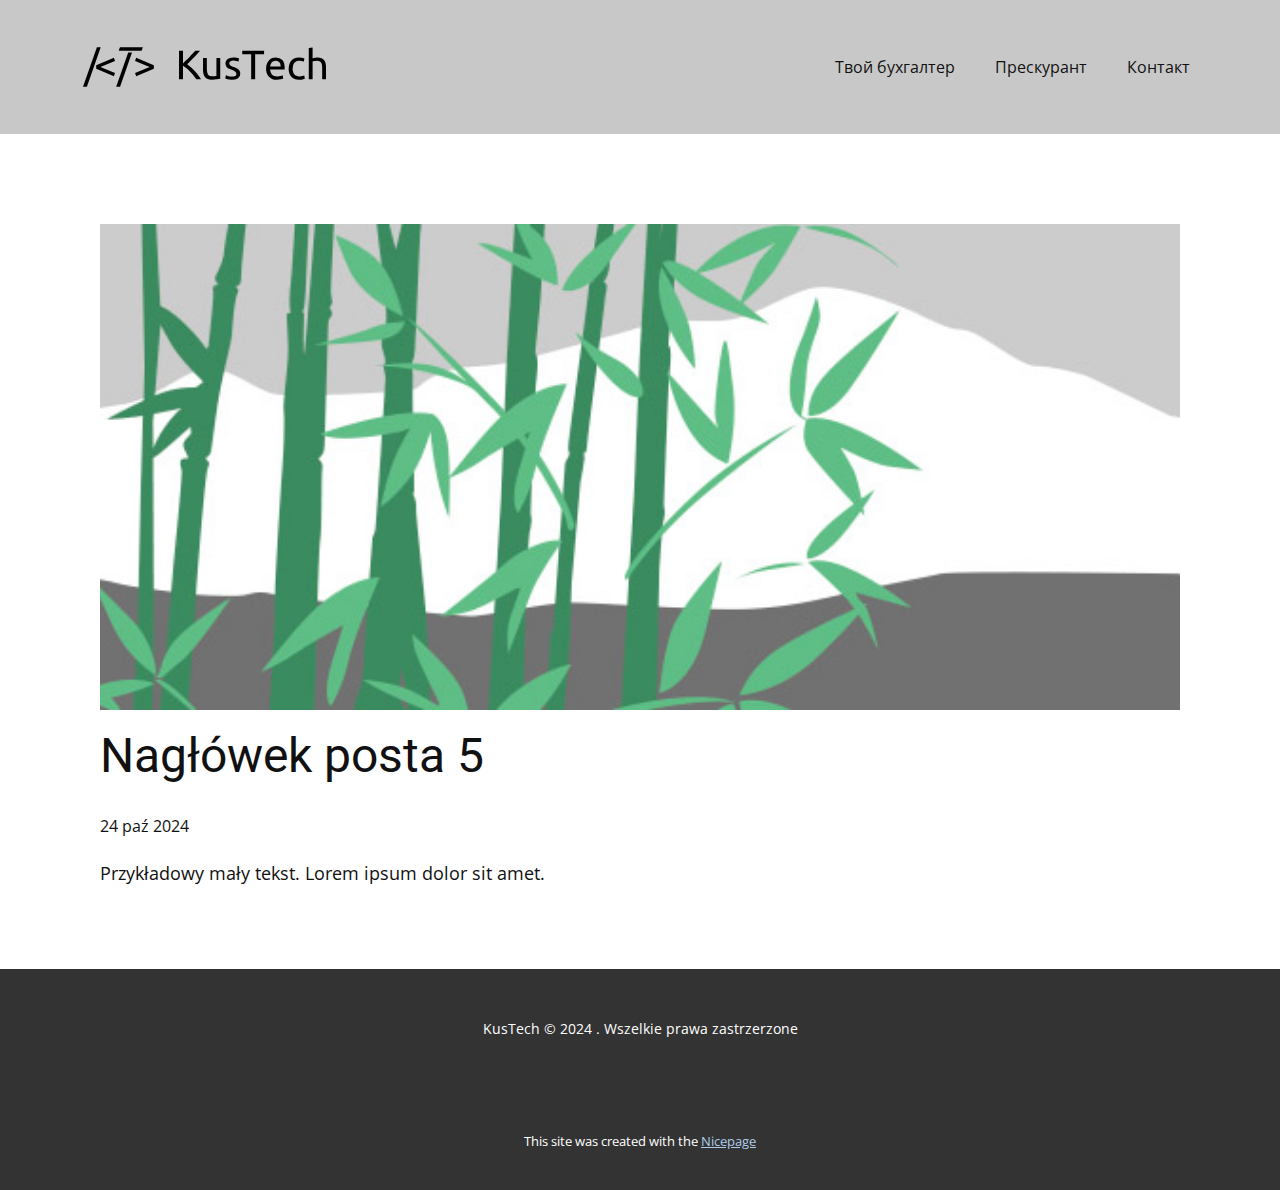
<file: blog/post-4.html>
<!DOCTYPE html>
<html style="font-size: 16px;" lang="pl"><head>
    <meta name="viewport" content="width=device-width, initial-scale=1.0">
    <meta charset="utf-8">
    <meta name="keywords" content="Nagłówek posta 1">
    <meta name="description" content="">
    <title>Nagłówek posta 5 </title>
    <link rel="stylesheet" href="../nicepage.css" media="screen">
<link rel="stylesheet" href="../Post-Template.css" media="screen">
    <script class="u-script" type="text/javascript" src="../jquery-1.9.1.min.js" defer=""></script>
    <script class="u-script" type="text/javascript" src="../nicepage.js" defer=""></script>
    <meta name="generator" content="Nicepage 6.20.0, nicepage.com">
    <link id="u-theme-google-font" rel="stylesheet" href="https://fonts.googleapis.com/css?family=Roboto:100,100i,300,300i,400,400i,500,500i,700,700i,900,900i|Open+Sans:300,300i,400,400i,500,500i,600,600i,700,700i,800,800i">
    
    
    
    <script type="application/ld+json">{
		"@context": "http://schema.org",
		"@type": "Organization",
		"name": "",
		"logo": "images/kustech-auto-black.svg"
}</script>
    <meta name="theme-color" content="#478ac9">
  <meta data-intl-tel-input-cdn-path="intlTelInput/"></head>
  <body data-path-to-root="./" data-include-products="false" class="u-body u-xl-mode" data-lang="pl"><header class="u-clearfix u-custom-color-1 u-header u-header" id="sec-e81c"><div class="u-clearfix u-sheet u-valign-middle-xs u-sheet-1">
        <a href="#" class="u-image u-logo u-image-1" data-image-width="300" data-image-height="129">
          <img src="../images/kustech-auto-black.svg" class="u-logo-image u-logo-image-1">
        </a>
        <nav class="u-menu u-menu-dropdown u-offcanvas u-menu-1">
          <div class="menu-collapse" style="font-size: 1rem; letter-spacing: 0px;">
            <a class="u-button-style u-custom-left-right-menu-spacing u-custom-padding-bottom u-custom-top-bottom-menu-spacing u-nav-link u-text-active-palette-1-base u-text-hover-palette-2-base" href="#">
              <svg class="u-svg-link" viewBox="0 0 24 24"><use xlink:href="#menu-hamburger"></use></svg>
              <svg class="u-svg-content" version="1.1" id="menu-hamburger" viewBox="0 0 16 16" x="0px" y="0px" xmlns:xlink="http://www.w3.org/1999/xlink" xmlns="http://www.w3.org/2000/svg"><g><rect y="1" width="16" height="2"></rect><rect y="7" width="16" height="2"></rect><rect y="13" width="16" height="2"></rect>
</g></svg>
            </a>
          </div>
          <div class="u-nav-container">
            <ul class="u-nav u-unstyled u-nav-1"><li class="u-nav-item"><a class="u-button-style u-nav-link u-text-active-palette-1-base u-text-hover-palette-2-base" href="../" style="padding: 10px 20px;">Твой бухгалтер</a>
</li><li class="u-nav-item"><a class="u-button-style u-nav-link u-text-active-palette-1-base u-text-hover-palette-2-base" href="../Прескурант.html" style="padding: 10px 20px;">Прескурант</a>
</li><li class="u-nav-item"><a class="u-button-style u-nav-link u-text-active-palette-1-base u-text-hover-palette-2-base" href="../Контакт.html" style="padding: 10px 20px;">Контакт</a>
</li></ul>
          </div>
          <div class="u-nav-container-collapse">
            <div class="u-black u-container-style u-inner-container-layout u-opacity u-opacity-95 u-sidenav">
              <div class="u-inner-container-layout u-sidenav-overflow">
                <div class="u-menu-close"></div>
                <ul class="u-align-center u-nav u-popupmenu-items u-unstyled u-nav-2"><li class="u-nav-item"><a class="u-button-style u-nav-link" href="../">Твой бухгалтер</a>
</li><li class="u-nav-item"><a class="u-button-style u-nav-link" href="../Прескурант.html">Прескурант</a>
</li><li class="u-nav-item"><a class="u-button-style u-nav-link" href="../Контакт.html">Контакт</a>
</li></ul>
              </div>
            </div>
            <div class="u-black u-menu-overlay u-opacity u-opacity-70"></div>
          </div>
        </nav>
      </div></header>
    <section class="u-align-center u-clearfix u-section-1" id="sec-0070">
      <div class="u-clearfix u-sheet u-valign-middle-md u-valign-middle-sm u-valign-middle-xs u-sheet-1"><!--post_details--><!--post_details_options_json--><!--{"source":""}--><!--/post_details_options_json--><!--blog_post-->
        <div class="u-container-style u-expanded-width u-post-details u-post-details-1">
          <div class="u-container-layout u-valign-middle u-container-layout-1"><!--blog_post_image-->
            <img alt="" class="u-blog-control u-expanded-width u-image u-image-default u-image-1" src="../images/68f64b9d.jpeg"><!--/blog_post_image--><!--blog_post_header-->
            <h2 class="u-blog-control u-text u-text-1">Nagłówek posta 5 </h2><!--/blog_post_header--><!--blog_post_metadata-->
            <div class="u-blog-control u-metadata u-metadata-1"><!--blog_post_metadata_date-->
              <span class="u-meta-date u-meta-icon">24 paź 2024</span><!--/blog_post_metadata_date--><!--blog_post_metadata_category-->
              <!--/blog_post_metadata_category--><!--blog_post_metadata_comments-->
              <!--/blog_post_metadata_comments-->
            </div><!--/blog_post_metadata--><!--blog_post_content-->
            <div class="u-align-justify u-blog-control u-post-content u-text u-text-2 fr-view">
  <p>Przykładowy mały tekst. Lorem ipsum dolor sit amet.</p>
  </div><!--/blog_post_content-->
          </div>
        </div><!--/blog_post--><!--/post_details-->
      </div>
    </section>
    
    
    
    <footer class="u-align-center u-clearfix u-container-align-center u-footer u-grey-80 u-footer" id="sec-0f86"><div class="u-clearfix u-sheet u-sheet-1">
        <p class="u-small-text u-text u-text-variant u-text-1"> KusTech ​©&nbsp;2024 . Wszelkie prawa zastrzerzone</p>
      </div></footer>
    <section class="u-backlink u-clearfix u-grey-80">
      <p class="u-text">
        <span>This site was created with the </span>
        <a class="u-link" href="https://nicepage.com/" target="_blank" rel="nofollow">
          <span>Nicepage</span>
        </a>
      </p>
    </section>
  
</body></html>
</file>
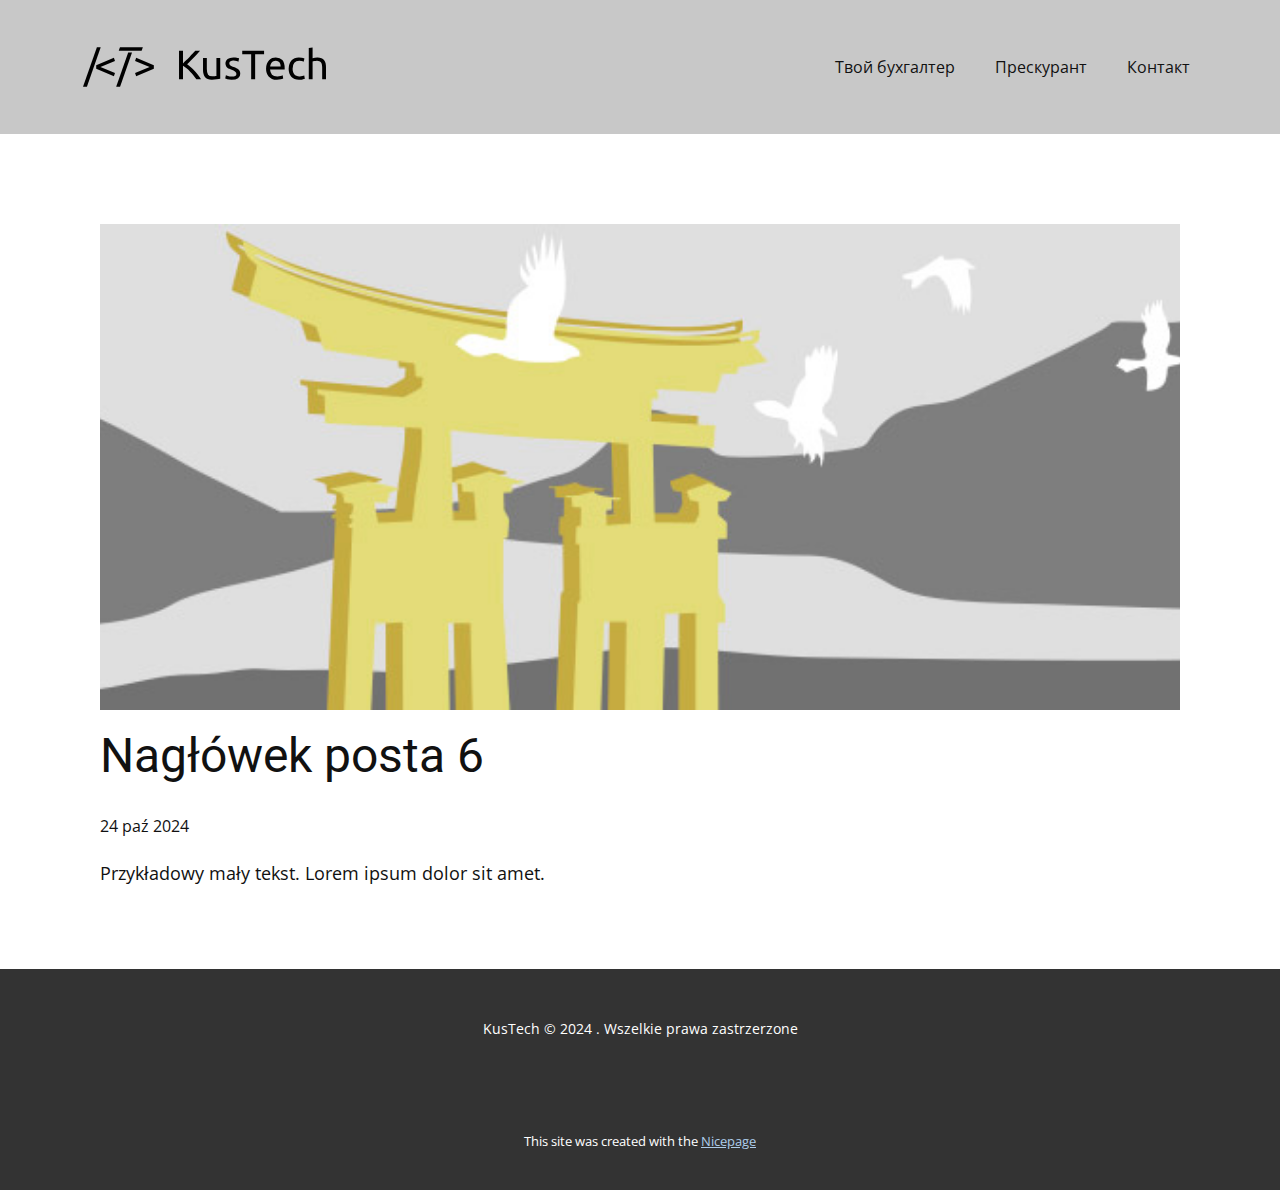
<file: blog/post-5.html>
<!DOCTYPE html>
<html style="font-size: 16px;" lang="pl"><head>
    <meta name="viewport" content="width=device-width, initial-scale=1.0">
    <meta charset="utf-8">
    <meta name="keywords" content="Nagłówek posta 1">
    <meta name="description" content="">
    <title>Nagłówek posta 6 </title>
    <link rel="stylesheet" href="../nicepage.css" media="screen">
<link rel="stylesheet" href="../Post-Template.css" media="screen">
    <script class="u-script" type="text/javascript" src="../jquery-1.9.1.min.js" defer=""></script>
    <script class="u-script" type="text/javascript" src="../nicepage.js" defer=""></script>
    <meta name="generator" content="Nicepage 6.20.0, nicepage.com">
    <link id="u-theme-google-font" rel="stylesheet" href="https://fonts.googleapis.com/css?family=Roboto:100,100i,300,300i,400,400i,500,500i,700,700i,900,900i|Open+Sans:300,300i,400,400i,500,500i,600,600i,700,700i,800,800i">
    
    
    
    <script type="application/ld+json">{
		"@context": "http://schema.org",
		"@type": "Organization",
		"name": "",
		"logo": "images/kustech-auto-black.svg"
}</script>
    <meta name="theme-color" content="#478ac9">
  <meta data-intl-tel-input-cdn-path="intlTelInput/"></head>
  <body data-path-to-root="./" data-include-products="false" class="u-body u-xl-mode" data-lang="pl"><header class="u-clearfix u-custom-color-1 u-header u-header" id="sec-e81c"><div class="u-clearfix u-sheet u-valign-middle-xs u-sheet-1">
        <a href="#" class="u-image u-logo u-image-1" data-image-width="300" data-image-height="129">
          <img src="../images/kustech-auto-black.svg" class="u-logo-image u-logo-image-1">
        </a>
        <nav class="u-menu u-menu-dropdown u-offcanvas u-menu-1">
          <div class="menu-collapse" style="font-size: 1rem; letter-spacing: 0px;">
            <a class="u-button-style u-custom-left-right-menu-spacing u-custom-padding-bottom u-custom-top-bottom-menu-spacing u-nav-link u-text-active-palette-1-base u-text-hover-palette-2-base" href="#">
              <svg class="u-svg-link" viewBox="0 0 24 24"><use xlink:href="#menu-hamburger"></use></svg>
              <svg class="u-svg-content" version="1.1" id="menu-hamburger" viewBox="0 0 16 16" x="0px" y="0px" xmlns:xlink="http://www.w3.org/1999/xlink" xmlns="http://www.w3.org/2000/svg"><g><rect y="1" width="16" height="2"></rect><rect y="7" width="16" height="2"></rect><rect y="13" width="16" height="2"></rect>
</g></svg>
            </a>
          </div>
          <div class="u-nav-container">
            <ul class="u-nav u-unstyled u-nav-1"><li class="u-nav-item"><a class="u-button-style u-nav-link u-text-active-palette-1-base u-text-hover-palette-2-base" href="../" style="padding: 10px 20px;">Твой бухгалтер</a>
</li><li class="u-nav-item"><a class="u-button-style u-nav-link u-text-active-palette-1-base u-text-hover-palette-2-base" href="../Прескурант.html" style="padding: 10px 20px;">Прескурант</a>
</li><li class="u-nav-item"><a class="u-button-style u-nav-link u-text-active-palette-1-base u-text-hover-palette-2-base" href="../Контакт.html" style="padding: 10px 20px;">Контакт</a>
</li></ul>
          </div>
          <div class="u-nav-container-collapse">
            <div class="u-black u-container-style u-inner-container-layout u-opacity u-opacity-95 u-sidenav">
              <div class="u-inner-container-layout u-sidenav-overflow">
                <div class="u-menu-close"></div>
                <ul class="u-align-center u-nav u-popupmenu-items u-unstyled u-nav-2"><li class="u-nav-item"><a class="u-button-style u-nav-link" href="../">Твой бухгалтер</a>
</li><li class="u-nav-item"><a class="u-button-style u-nav-link" href="../Прескурант.html">Прескурант</a>
</li><li class="u-nav-item"><a class="u-button-style u-nav-link" href="../Контакт.html">Контакт</a>
</li></ul>
              </div>
            </div>
            <div class="u-black u-menu-overlay u-opacity u-opacity-70"></div>
          </div>
        </nav>
      </div></header>
    <section class="u-align-center u-clearfix u-section-1" id="sec-0070">
      <div class="u-clearfix u-sheet u-valign-middle-md u-valign-middle-sm u-valign-middle-xs u-sheet-1"><!--post_details--><!--post_details_options_json--><!--{"source":""}--><!--/post_details_options_json--><!--blog_post-->
        <div class="u-container-style u-expanded-width u-post-details u-post-details-1">
          <div class="u-container-layout u-valign-middle u-container-layout-1"><!--blog_post_image-->
            <img alt="" class="u-blog-control u-expanded-width u-image u-image-default u-image-1" src="../images/8ad73f3c.jpeg"><!--/blog_post_image--><!--blog_post_header-->
            <h2 class="u-blog-control u-text u-text-1">Nagłówek posta 6 </h2><!--/blog_post_header--><!--blog_post_metadata-->
            <div class="u-blog-control u-metadata u-metadata-1"><!--blog_post_metadata_date-->
              <span class="u-meta-date u-meta-icon">24 paź 2024</span><!--/blog_post_metadata_date--><!--blog_post_metadata_category-->
              <!--/blog_post_metadata_category--><!--blog_post_metadata_comments-->
              <!--/blog_post_metadata_comments-->
            </div><!--/blog_post_metadata--><!--blog_post_content-->
            <div class="u-align-justify u-blog-control u-post-content u-text u-text-2 fr-view">
  <p>Przykładowy mały tekst. Lorem ipsum dolor sit amet.</p>
  </div><!--/blog_post_content-->
          </div>
        </div><!--/blog_post--><!--/post_details-->
      </div>
    </section>
    
    
    
    <footer class="u-align-center u-clearfix u-container-align-center u-footer u-grey-80 u-footer" id="sec-0f86"><div class="u-clearfix u-sheet u-sheet-1">
        <p class="u-small-text u-text u-text-variant u-text-1"> KusTech ​©&nbsp;2024 . Wszelkie prawa zastrzerzone</p>
      </div></footer>
    <section class="u-backlink u-clearfix u-grey-80">
      <p class="u-text">
        <span>This site was created with the </span>
        <a class="u-link" href="https://nicepage.com/" target="_blank" rel="nofollow">
          <span>Nicepage</span>
        </a>
      </p>
    </section>
  
</body></html>
</file>
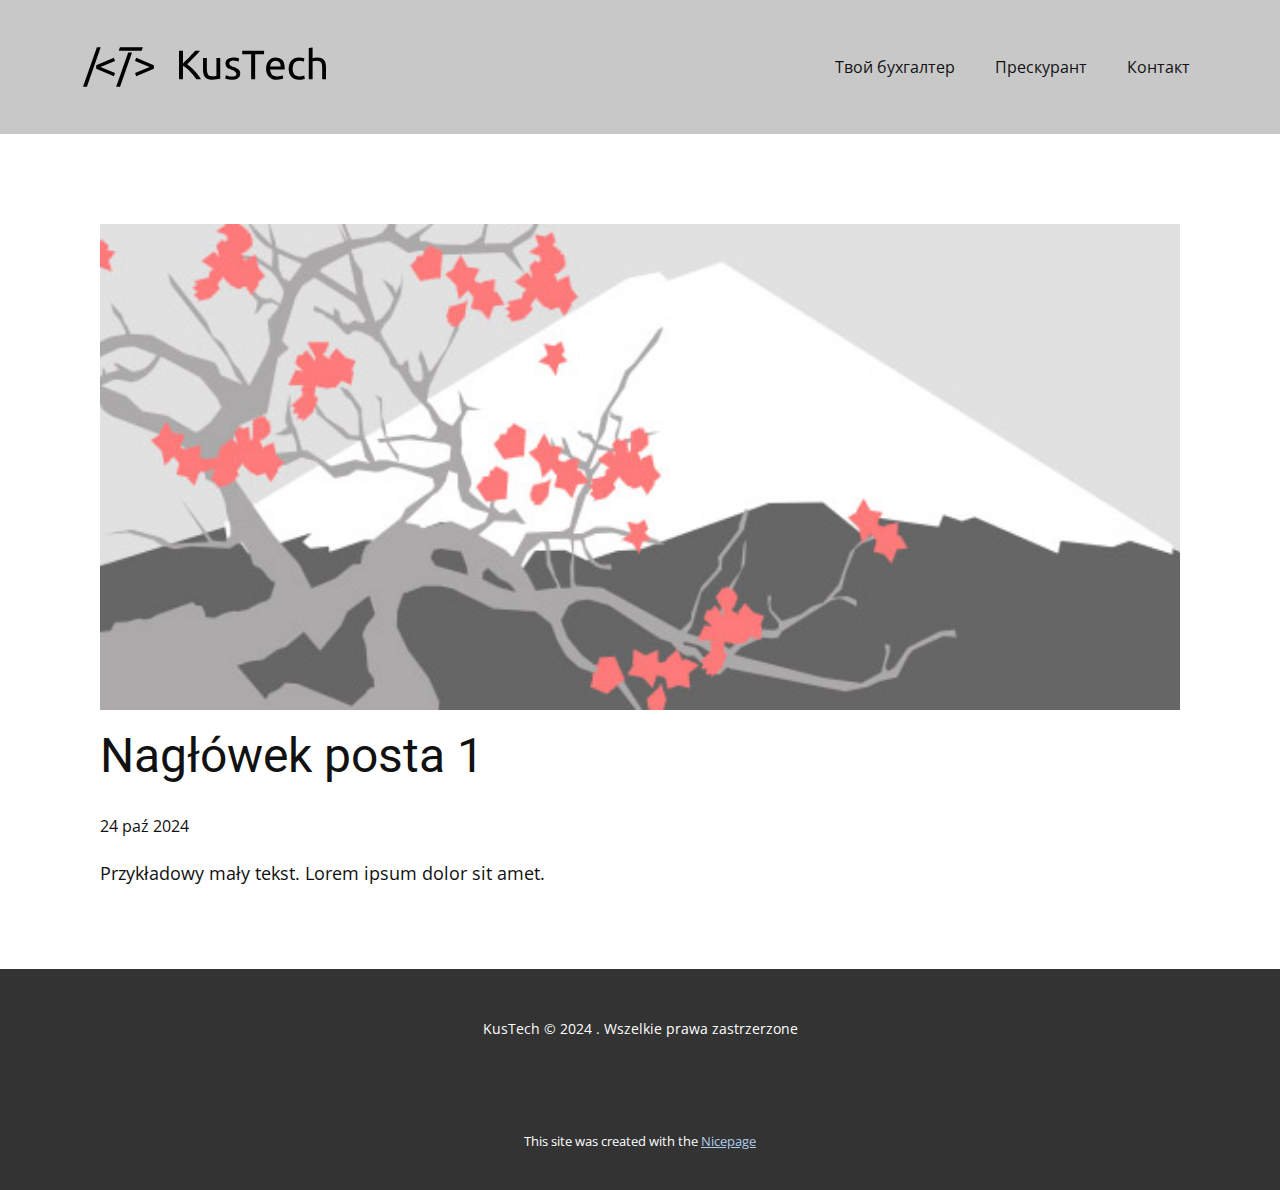
<file: blog/post.html>
<!DOCTYPE html>
<html style="font-size: 16px;" lang="pl"><head>
    <meta name="viewport" content="width=device-width, initial-scale=1.0">
    <meta charset="utf-8">
    <meta name="keywords" content="Nagłówek posta 1">
    <meta name="description" content="">
    <title>Nagłówek posta 1 </title>
    <link rel="stylesheet" href="../nicepage.css" media="screen">
<link rel="stylesheet" href="../Post-Template.css" media="screen">
    <script class="u-script" type="text/javascript" src="../jquery-1.9.1.min.js" defer=""></script>
    <script class="u-script" type="text/javascript" src="../nicepage.js" defer=""></script>
    <meta name="generator" content="Nicepage 6.20.0, nicepage.com">
    <link id="u-theme-google-font" rel="stylesheet" href="https://fonts.googleapis.com/css?family=Roboto:100,100i,300,300i,400,400i,500,500i,700,700i,900,900i|Open+Sans:300,300i,400,400i,500,500i,600,600i,700,700i,800,800i">
    
    
    
    <script type="application/ld+json">{
		"@context": "http://schema.org",
		"@type": "Organization",
		"name": "",
		"logo": "images/kustech-auto-black.svg"
}</script>
    <meta name="theme-color" content="#478ac9">
  <meta data-intl-tel-input-cdn-path="intlTelInput/"></head>
  <body data-path-to-root="./" data-include-products="false" class="u-body u-xl-mode" data-lang="pl"><header class="u-clearfix u-custom-color-1 u-header u-header" id="sec-e81c"><div class="u-clearfix u-sheet u-valign-middle-xs u-sheet-1">
        <a href="#" class="u-image u-logo u-image-1" data-image-width="300" data-image-height="129">
          <img src="../images/kustech-auto-black.svg" class="u-logo-image u-logo-image-1">
        </a>
        <nav class="u-menu u-menu-dropdown u-offcanvas u-menu-1">
          <div class="menu-collapse" style="font-size: 1rem; letter-spacing: 0px;">
            <a class="u-button-style u-custom-left-right-menu-spacing u-custom-padding-bottom u-custom-top-bottom-menu-spacing u-nav-link u-text-active-palette-1-base u-text-hover-palette-2-base" href="#">
              <svg class="u-svg-link" viewBox="0 0 24 24"><use xlink:href="#menu-hamburger"></use></svg>
              <svg class="u-svg-content" version="1.1" id="menu-hamburger" viewBox="0 0 16 16" x="0px" y="0px" xmlns:xlink="http://www.w3.org/1999/xlink" xmlns="http://www.w3.org/2000/svg"><g><rect y="1" width="16" height="2"></rect><rect y="7" width="16" height="2"></rect><rect y="13" width="16" height="2"></rect>
</g></svg>
            </a>
          </div>
          <div class="u-nav-container">
            <ul class="u-nav u-unstyled u-nav-1"><li class="u-nav-item"><a class="u-button-style u-nav-link u-text-active-palette-1-base u-text-hover-palette-2-base" href="../" style="padding: 10px 20px;">Твой бухгалтер</a>
</li><li class="u-nav-item"><a class="u-button-style u-nav-link u-text-active-palette-1-base u-text-hover-palette-2-base" href="../Прескурант.html" style="padding: 10px 20px;">Прескурант</a>
</li><li class="u-nav-item"><a class="u-button-style u-nav-link u-text-active-palette-1-base u-text-hover-palette-2-base" href="../Контакт.html" style="padding: 10px 20px;">Контакт</a>
</li></ul>
          </div>
          <div class="u-nav-container-collapse">
            <div class="u-black u-container-style u-inner-container-layout u-opacity u-opacity-95 u-sidenav">
              <div class="u-inner-container-layout u-sidenav-overflow">
                <div class="u-menu-close"></div>
                <ul class="u-align-center u-nav u-popupmenu-items u-unstyled u-nav-2"><li class="u-nav-item"><a class="u-button-style u-nav-link" href="../">Твой бухгалтер</a>
</li><li class="u-nav-item"><a class="u-button-style u-nav-link" href="../Прескурант.html">Прескурант</a>
</li><li class="u-nav-item"><a class="u-button-style u-nav-link" href="../Контакт.html">Контакт</a>
</li></ul>
              </div>
            </div>
            <div class="u-black u-menu-overlay u-opacity u-opacity-70"></div>
          </div>
        </nav>
      </div></header>
    <section class="u-align-center u-clearfix u-section-1" id="sec-0070">
      <div class="u-clearfix u-sheet u-valign-middle-md u-valign-middle-sm u-valign-middle-xs u-sheet-1"><!--post_details--><!--post_details_options_json--><!--{"source":""}--><!--/post_details_options_json--><!--blog_post-->
        <div class="u-container-style u-expanded-width u-post-details u-post-details-1">
          <div class="u-container-layout u-valign-middle u-container-layout-1"><!--blog_post_image-->
            <img alt="" class="u-blog-control u-expanded-width u-image u-image-default u-image-1" src="../images/0fd3416c.jpeg"><!--/blog_post_image--><!--blog_post_header-->
            <h2 class="u-blog-control u-text u-text-1">Nagłówek posta 1 </h2><!--/blog_post_header--><!--blog_post_metadata-->
            <div class="u-blog-control u-metadata u-metadata-1"><!--blog_post_metadata_date-->
              <span class="u-meta-date u-meta-icon">24 paź 2024</span><!--/blog_post_metadata_date--><!--blog_post_metadata_category-->
              <!--/blog_post_metadata_category--><!--blog_post_metadata_comments-->
              <!--/blog_post_metadata_comments-->
            </div><!--/blog_post_metadata--><!--blog_post_content-->
            <div class="u-align-justify u-blog-control u-post-content u-text u-text-2 fr-view">
  <p>Przykładowy mały tekst. Lorem ipsum dolor sit amet.</p>
  </div><!--/blog_post_content-->
          </div>
        </div><!--/blog_post--><!--/post_details-->
      </div>
    </section>
    
    
    
    <footer class="u-align-center u-clearfix u-container-align-center u-footer u-grey-80 u-footer" id="sec-0f86"><div class="u-clearfix u-sheet u-sheet-1">
        <p class="u-small-text u-text u-text-variant u-text-1"> KusTech ​©&nbsp;2024 . Wszelkie prawa zastrzerzone</p>
      </div></footer>
    <section class="u-backlink u-clearfix u-grey-80">
      <p class="u-text">
        <span>This site was created with the </span>
        <a class="u-link" href="https://nicepage.com/" target="_blank" rel="nofollow">
          <span>Nicepage</span>
        </a>
      </p>
    </section>
  
</body></html>
</file>
